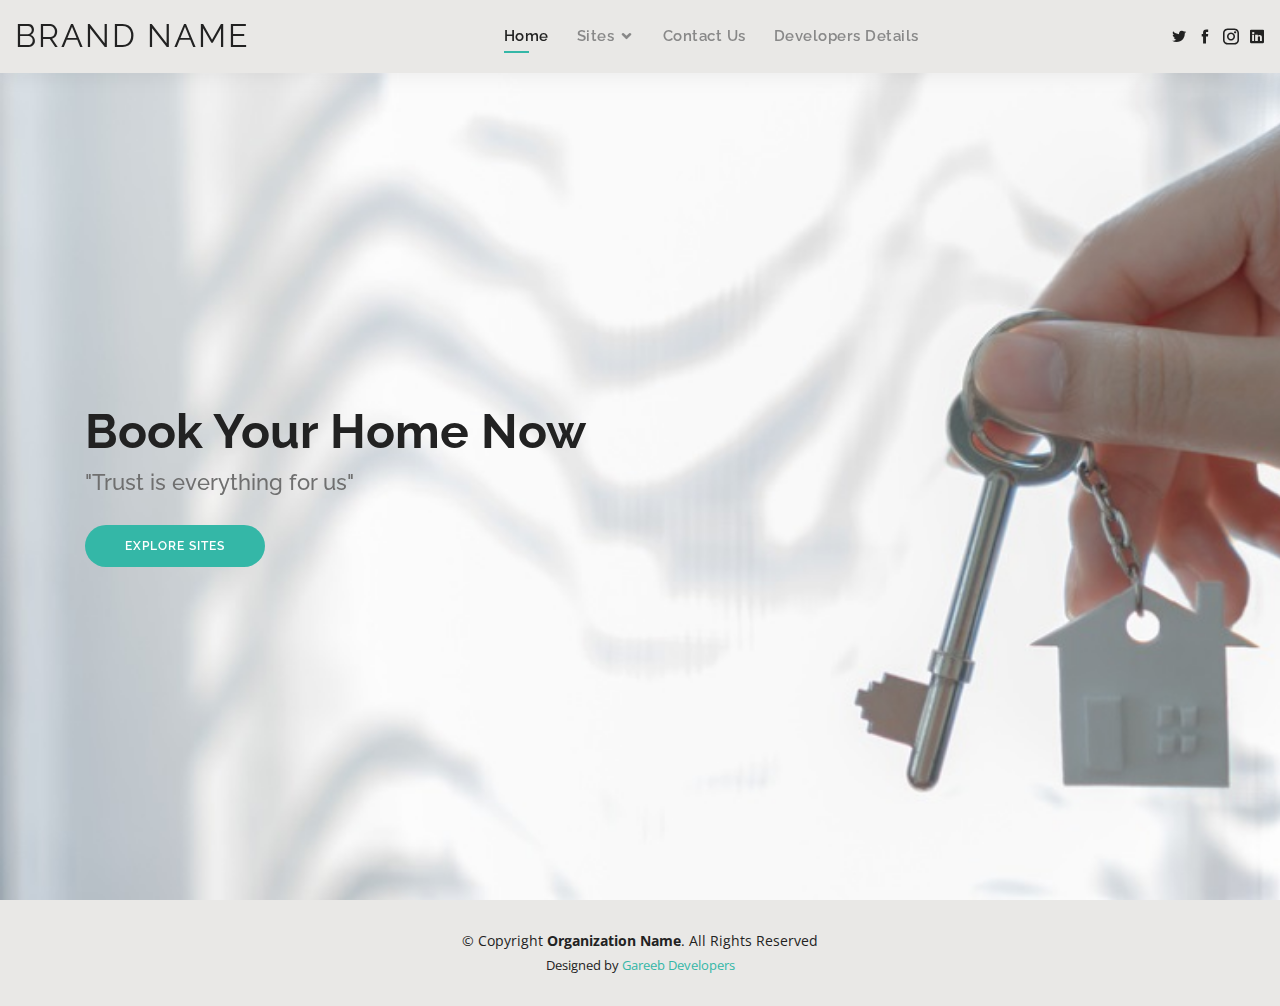
<file: index.html>
<!DOCTYPE html>
<html lang="en">

<head>
  <meta charset="utf-8">
  <meta content="width=device-width, initial-scale=1.0" name="viewport">

  <title>Brand Name</title>
  <meta content="" name="descriptison">
  <meta content="" name="keywords">

  <!-- Favicons -->
  <link href="assets/img/favicon.png" rel="icon">
  <link href="assets/img/apple-touch-icon.png" rel="apple-touch-icon">

  <!-- Google Fonts -->
  <link href="https://fonts.googleapis.com/css?family=Open+Sans:300,300i,400,400i,600,600i,700,700i|Raleway:300,300i,400,400i,500,500i,600,600i,700,700i|Poppins:300,300i,400,400i,500,500i,600,600i,700,700i" rel="stylesheet">

  <!-- Vendor CSS Files -->
  <link href="assets/vendor/bootstrap/css/bootstrap.min.css" rel="stylesheet">
  <link href="assets/vendor/icofont/icofont.min.css" rel="stylesheet">
  <link href="assets/vendor/owl.carousel/assets/owl.carousel.min.css" rel="stylesheet">
  <link href="assets/vendor/boxicons/css/boxicons.min.css" rel="stylesheet">
  <link href="assets/vendor/venobox/venobox.css" rel="stylesheet">
  <link href="assets/vendor/aos/aos.css" rel="stylesheet">

  <!-- Template Main CSS File -->
  <link href="assets/css/style.css" rel="stylesheet">

  <!-- =======================================================
  * Template Name: Kelly - v2.0.0
  * Template URL: https://bootstrapmade.com/kelly-free-bootstrap-cv-resume-html-template/
  * Author: BootstrapMade.com
  * License: https://bootstrapmade.com/license/
  ======================================================== -->
</head>

<body>

  <!-- ======= Header ======= -->
  <header id="header" class="fixed-top">
    <div class="container-fluid d-flex justify-content-between align-items-center">

      <h1 class="logo"><a href="index.html">Brand Name</a></h1>
      <!-- Uncomment below if you prefer to use an image logo -->
      <!-- <a href="index.html" class="logo"><img src="assets/img/logo.png" alt="" class="img-fluid"></a>-->

      <nav class="nav-menu d-none d-lg-block">
        <ul>
          <li class="active"><a href="index.html">Home</a></li>
          <li class="drop-down"><a href="">Sites</a>
            <ul>
              <li class="drop-down"><a href="#">Bhayandar</a>
                <ul>
                  <li><a href="#">Indralok Phase 1</a></li>
                  <li><a href="#">Indralok Phase 2</a></li>
                  <li><a href="#">Indralok Phase 3</a></li>
                  <li><a href="#">Indralok Phase 4</a></li>
                  <li><a href="#">Indralok Phase 5</a></li>
                  <li><a href="#">Indralok Phase 6</a></li>
                </ul>
              </li>
              <li><a href="#">Palghar</a></li>
              <li><a href="#">Umbergaon</a></li>
              <li><a href="#">Boisar</a></li>
              <li><a href="#">Marine Drive</a></li>
            </ul>
          </li>
          <li><a href="contact.html">Contact Us</a></li>
          <li><a href="developer_details.html">Developers Details</a></li>
          <!-- <li><a href="portfolio.html">Portfolio</a></li>
          <li><a href="contact.html">Contact</a></li> -->
        </ul>
      </nav><!-- .nav-menu -->

      <div class="header-social-links">
        <a href="#" class="twitter"><i class="icofont-twitter"></i></a>
        <a href="#" class="facebook"><i class="icofont-facebook"></i></a>
        <a href="#" class="instagram"><i class="icofont-instagram"></i></a>
        <a href="#" class="linkedin"><i class="icofont-linkedin"></i></i></a>
      </div>

    </div>

  </header><!-- End Header -->

  <!-- ======= Hero Section ======= -->
  <section id="hero" class="d-flex align-items-center">
    <div class="container d-flex flex-column align-items-left" data-aos="zoom-in" data-aos-delay="100">
      <h1>Book Your Home Now</h1>
      <h2>"Trust is everything for us"</h2>
      <span><a href="#" class="btn-about">Explore Sites</a></span>

    </div>
  </section><!-- End Hero -->

  <!-- ======= Footer ======= -->
  <footer id="footer">
    <div class="container">
      <div class="copyright">
        &copy; Copyright <strong><span>Organization Name</span></strong>. All Rights Reserved
      </div>
      <div class="credits">
        <!-- All the links in the footer should remain intact. -->
        <!-- You can delete the links only if you purchased the pro version. -->
        <!-- Licensing information: https://bootstrapmade.com/license/ -->
        <!-- Purchase the pro version with working PHP/AJAX contact form: https://bootstrapmade.com/kelly-free-bootstrap-cv-resume-html-template/ -->
        Designed by <a href="developer_details.html">Gareeb Developers</a>
      </div>
    </div>
  </footer><!-- End  Footer -->

  <div id="preloader"></div>
  <a href="#" class="back-to-top"><i class="bx bx-up-arrow-alt"></i></a>

  <!-- Vendor JS Files -->
  <script src="assets/vendor/jquery/jquery.min.js"></script>
  <script src="assets/vendor/bootstrap/js/bootstrap.bundle.min.js"></script>
  <script src="assets/vendor/jquery.easing/jquery.easing.min.js"></script>
  <script src="assets/vendor/php-email-form/validate.js"></script>
  <script src="assets/vendor/waypoints/jquery.waypoints.min.js"></script>
  <script src="assets/vendor/counterup/counterup.min.js"></script>
  <script src="assets/vendor/owl.carousel/owl.carousel.min.js"></script>
  <script src="assets/vendor/isotope-layout/isotope.pkgd.min.js"></script>
  <script src="assets/vendor/venobox/venobox.min.js"></script>
  <script src="assets/vendor/aos/aos.js"></script>

  <!-- Template Main JS File -->
  <script src="assets/js/main.js"></script>
  <!-- form handling ajax -->
  <script data-cfasync="false" type="text/javascript" src="form-submission-handler.js"></script>

</body>

</html>
</file>
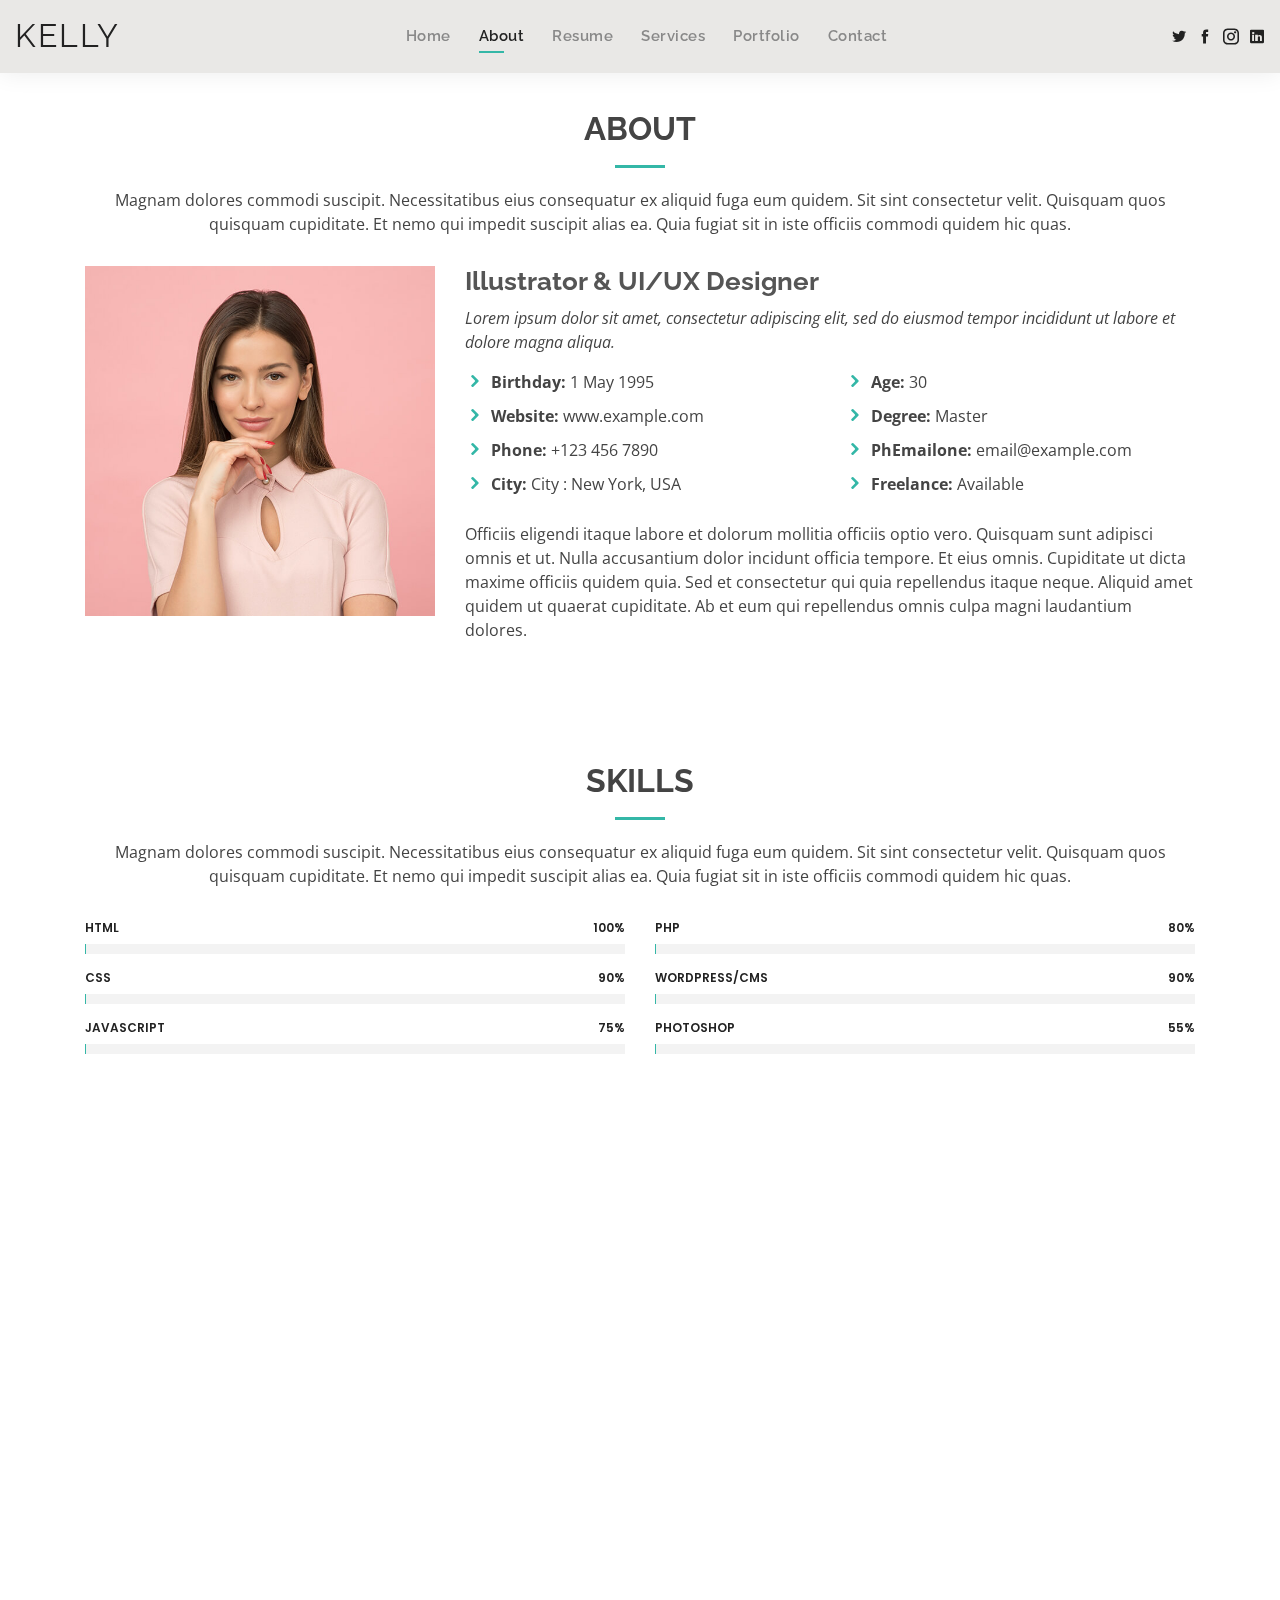
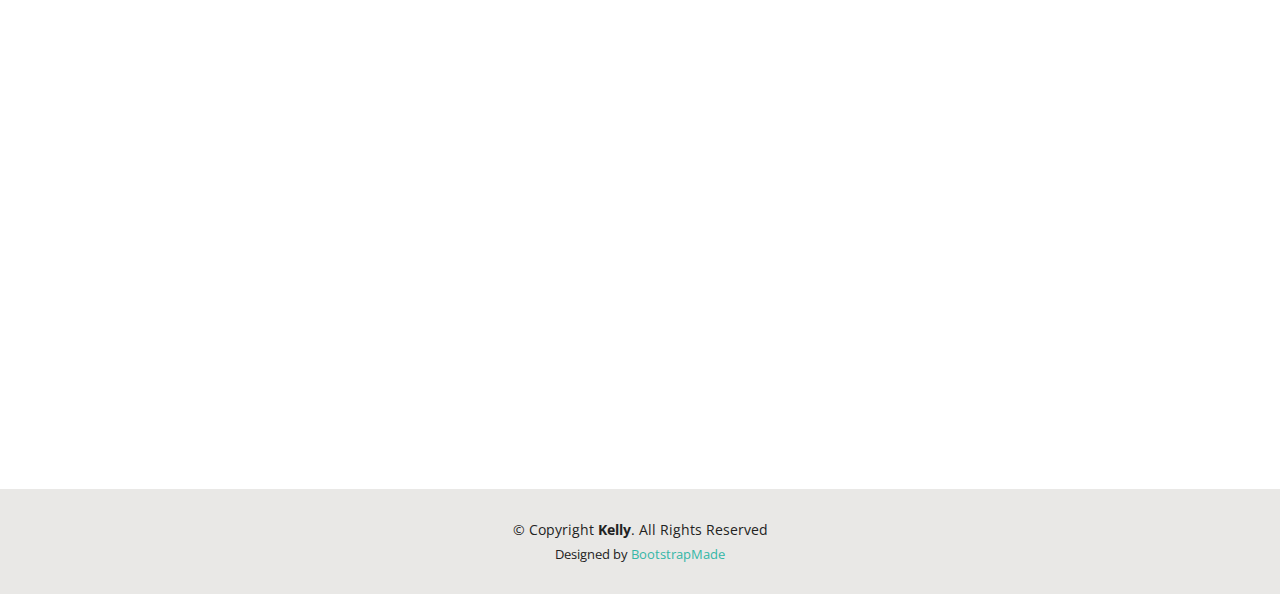
<file: about.html>
<!DOCTYPE html>
<html lang="en">

<head>
  <meta charset="utf-8">
  <meta content="width=device-width, initial-scale=1.0" name="viewport">

  <title>About - Kelly Bootstrap Template</title>
  <meta content="" name="descriptison">
  <meta content="" name="keywords">

  <!-- Favicons -->
  <link href="assets/img/favicon.png" rel="icon">
  <link href="assets/img/apple-touch-icon.png" rel="apple-touch-icon">

  <!-- Google Fonts -->
  <link href="https://fonts.googleapis.com/css?family=Open+Sans:300,300i,400,400i,600,600i,700,700i|Raleway:300,300i,400,400i,500,500i,600,600i,700,700i|Poppins:300,300i,400,400i,500,500i,600,600i,700,700i" rel="stylesheet">

  <!-- Vendor CSS Files -->
  <link href="assets/vendor/bootstrap/css/bootstrap.min.css" rel="stylesheet">
  <link href="assets/vendor/icofont/icofont.min.css" rel="stylesheet">
  <link href="assets/vendor/owl.carousel/assets/owl.carousel.min.css" rel="stylesheet">
  <link href="assets/vendor/boxicons/css/boxicons.min.css" rel="stylesheet">
  <link href="assets/vendor/venobox/venobox.css" rel="stylesheet">
  <link href="assets/vendor/aos/aos.css" rel="stylesheet">

  <!-- Template Main CSS File -->
  <link href="assets/css/style.css" rel="stylesheet">

  <!-- =======================================================
  * Template Name: Kelly - v2.0.0
  * Template URL: https://bootstrapmade.com/kelly-free-bootstrap-cv-resume-html-template/
  * Author: BootstrapMade.com
  * License: https://bootstrapmade.com/license/
  ======================================================== -->
</head>

<body>

  <!-- ======= Header ======= -->
  <header id="header" class="fixed-top">
    <div class="container-fluid d-flex justify-content-between align-items-center">

      <h1 class="logo"><a href="index.html">Kelly</a></h1>
      <!-- Uncomment below if you prefer to use an image logo -->
      <!-- <a href="index.html" class="logo"><img src="assets/img/logo.png" alt="" class="img-fluid"></a>-->

      <nav class="nav-menu d-none d-lg-block">
        <ul>
          <li><a href="index.html">Home</a></li>
          <li class="active"><a href="about.html">About</a></li>
          <li><a href="resume.html">Resume</a></li>
          <li><a href="services.html">Services</a></li>
          <li><a href="portfolio.html">Portfolio</a></li>
          <li><a href="contact.html">Contact</a></li>
        </ul>
      </nav><!-- .nav-menu -->

      <div class="header-social-links">
        <a href="#" class="twitter"><i class="icofont-twitter"></i></a>
        <a href="#" class="facebook"><i class="icofont-facebook"></i></a>
        <a href="#" class="instagram"><i class="icofont-instagram"></i></a>
        <a href="#" class="linkedin"><i class="icofont-linkedin"></i></i></a>
      </div>

    </div>

  </header><!-- End Header -->

  <main id="main">

    <!-- ======= About Section ======= -->
    <section id="about" class="about">
      <div class="container" data-aos="fade-up">

        <div class="section-title">
          <h2>About</h2>
          <p>Magnam dolores commodi suscipit. Necessitatibus eius consequatur ex aliquid fuga eum quidem. Sit sint consectetur velit. Quisquam quos quisquam cupiditate. Et nemo qui impedit suscipit alias ea. Quia fugiat sit in iste officiis commodi quidem hic quas.</p>
        </div>

        <div class="row">
          <div class="col-lg-4">
            <img src="assets/img/about.jpg" class="img-fluid" alt="">
          </div>
          <div class="col-lg-8 pt-4 pt-lg-0 content">
            <h3>Illustrator &amp; UI/UX Designer</h3>
            <p class="font-italic">
              Lorem ipsum dolor sit amet, consectetur adipiscing elit, sed do eiusmod tempor incididunt ut labore et dolore
              magna aliqua.
            </p>
            <div class="row">
              <div class="col-lg-6">
                <ul>
                  <li><i class="icofont-rounded-right"></i> <strong>Birthday:</strong> 1 May 1995</li>
                  <li><i class="icofont-rounded-right"></i> <strong>Website:</strong> www.example.com</li>
                  <li><i class="icofont-rounded-right"></i> <strong>Phone:</strong> +123 456 7890</li>
                  <li><i class="icofont-rounded-right"></i> <strong>City:</strong> City : New York, USA</li>
                </ul>
              </div>
              <div class="col-lg-6">
                <ul>
                  <li><i class="icofont-rounded-right"></i> <strong>Age:</strong> 30</li>
                  <li><i class="icofont-rounded-right"></i> <strong>Degree:</strong> Master</li>
                  <li><i class="icofont-rounded-right"></i> <strong>PhEmailone:</strong> email@example.com</li>
                  <li><i class="icofont-rounded-right"></i> <strong>Freelance:</strong> Available</li>
                </ul>
              </div>
            </div>
            <p>
              Officiis eligendi itaque labore et dolorum mollitia officiis optio vero. Quisquam sunt adipisci omnis et ut. Nulla accusantium dolor incidunt officia tempore. Et eius omnis.
              Cupiditate ut dicta maxime officiis quidem quia. Sed et consectetur qui quia repellendus itaque neque. Aliquid amet quidem ut quaerat cupiditate. Ab et eum qui repellendus omnis culpa magni laudantium dolores.
            </p>
          </div>
        </div>

      </div>
    </section><!-- End About Section -->

    <!-- ======= Skills Section ======= -->
    <section id="skills" class="skills">
      <div class="container" data-aos="fade-up">

        <div class="section-title">
          <h2>Skills</h2>
          <p>Magnam dolores commodi suscipit. Necessitatibus eius consequatur ex aliquid fuga eum quidem. Sit sint consectetur velit. Quisquam quos quisquam cupiditate. Et nemo qui impedit suscipit alias ea. Quia fugiat sit in iste officiis commodi quidem hic quas.</p>
        </div>

        <div class="row skills-content">

          <div class="col-lg-6">

            <div class="progress">
              <span class="skill">HTML <i class="val">100%</i></span>
              <div class="progress-bar-wrap">
                <div class="progress-bar" role="progressbar" aria-valuenow="100" aria-valuemin="0" aria-valuemax="100"></div>
              </div>
            </div>

            <div class="progress">
              <span class="skill">CSS <i class="val">90%</i></span>
              <div class="progress-bar-wrap">
                <div class="progress-bar" role="progressbar" aria-valuenow="90" aria-valuemin="0" aria-valuemax="100"></div>
              </div>
            </div>

            <div class="progress">
              <span class="skill">JavaScript <i class="val">75%</i></span>
              <div class="progress-bar-wrap">
                <div class="progress-bar" role="progressbar" aria-valuenow="75" aria-valuemin="0" aria-valuemax="100"></div>
              </div>
            </div>

          </div>

          <div class="col-lg-6">

            <div class="progress">
              <span class="skill">PHP <i class="val">80%</i></span>
              <div class="progress-bar-wrap">
                <div class="progress-bar" role="progressbar" aria-valuenow="80" aria-valuemin="0" aria-valuemax="100"></div>
              </div>
            </div>

            <div class="progress">
              <span class="skill">WordPress/CMS <i class="val">90%</i></span>
              <div class="progress-bar-wrap">
                <div class="progress-bar" role="progressbar" aria-valuenow="90" aria-valuemin="0" aria-valuemax="100"></div>
              </div>
            </div>

            <div class="progress">
              <span class="skill">Photoshop <i class="val">55%</i></span>
              <div class="progress-bar-wrap">
                <div class="progress-bar" role="progressbar" aria-valuenow="55" aria-valuemin="0" aria-valuemax="100"></div>
              </div>
            </div>

          </div>

        </div>

      </div>
    </section><!-- End Skills Section -->

    <!-- ======= Facts Section ======= -->
    <section id="facts" class="facts">
      <div class="container" data-aos="fade-up">

        <div class="section-title">
          <h2>Facts</h2>
          <p>Magnam dolores commodi suscipit. Necessitatibus eius consequatur ex aliquid fuga eum quidem. Sit sint consectetur velit. Quisquam quos quisquam cupiditate. Et nemo qui impedit suscipit alias ea. Quia fugiat sit in iste officiis commodi quidem hic quas.</p>
        </div>

        <div class="row counters">

          <div class="col-lg-3 col-6 text-center">
            <span data-toggle="counter-up">232</span>
            <p>Clients</p>
          </div>

          <div class="col-lg-3 col-6 text-center">
            <span data-toggle="counter-up">521</span>
            <p>Projects</p>
          </div>

          <div class="col-lg-3 col-6 text-center">
            <span data-toggle="counter-up">1,463</span>
            <p>Hours Of Support</p>
          </div>

          <div class="col-lg-3 col-6 text-center">
            <span data-toggle="counter-up">15</span>
            <p>Hard Workers</p>
          </div>

        </div>

      </div>
    </section><!-- End Facts Section -->

    <!-- ======= Testimonials Section ======= -->
    <section id="testimonials" class="testimonials">
      <div class="container" data-aos="fade-up">

        <div class="section-title">
          <h2>Testimonials</h2>
          <p>Magnam dolores commodi suscipit. Necessitatibus eius consequatur ex aliquid fuga eum quidem. Sit sint consectetur velit. Quisquam quos quisquam cupiditate. Et nemo qui impedit suscipit alias ea. Quia fugiat sit in iste officiis commodi quidem hic quas.</p>
        </div>

        <div class="owl-carousel testimonials-carousel">

          <div class="testimonial-item">
            <img src="assets/img/testimonials/testimonials-1.jpg" class="testimonial-img" alt="">
            <h3>Saul Goodman</h3>
            <h4>Ceo &amp; Founder</h4>
            <p>
              <i class="bx bxs-quote-alt-left quote-icon-left"></i>
              Proin iaculis purus consequat sem cure digni ssim donec porttitora entum suscipit rhoncus. Accusantium quam, ultricies eget id, aliquam eget nibh et. Maecen aliquam, risus at semper.
              <i class="bx bxs-quote-alt-right quote-icon-right"></i>
            </p>
          </div>

          <div class="testimonial-item">
            <img src="assets/img/testimonials/testimonials-2.jpg" class="testimonial-img" alt="">
            <h3>Sara Wilsson</h3>
            <h4>Designer</h4>
            <p>
              <i class="bx bxs-quote-alt-left quote-icon-left"></i>
              Export tempor illum tamen malis malis eram quae irure esse labore quem cillum quid cillum eram malis quorum velit fore eram velit sunt aliqua noster fugiat irure amet legam anim culpa.
              <i class="bx bxs-quote-alt-right quote-icon-right"></i>
            </p>
          </div>

          <div class="testimonial-item">
            <img src="assets/img/testimonials/testimonials-3.jpg" class="testimonial-img" alt="">
            <h3>Jena Karlis</h3>
            <h4>Store Owner</h4>
            <p>
              <i class="bx bxs-quote-alt-left quote-icon-left"></i>
              Enim nisi quem export duis labore cillum quae magna enim sint quorum nulla quem veniam duis minim tempor labore quem eram duis noster aute amet eram fore quis sint minim.
              <i class="bx bxs-quote-alt-right quote-icon-right"></i>
            </p>
          </div>

          <div class="testimonial-item">
            <img src="assets/img/testimonials/testimonials-4.jpg" class="testimonial-img" alt="">
            <h3>Matt Brandon</h3>
            <h4>Freelancer</h4>
            <p>
              <i class="bx bxs-quote-alt-left quote-icon-left"></i>
              Fugiat enim eram quae cillum dolore dolor amet nulla culpa multos export minim fugiat minim velit minim dolor enim duis veniam ipsum anim magna sunt elit fore quem dolore labore illum veniam.
              <i class="bx bxs-quote-alt-right quote-icon-right"></i>
            </p>
          </div>

          <div class="testimonial-item">
            <img src="assets/img/testimonials/testimonials-5.jpg" class="testimonial-img" alt="">
            <h3>John Larson</h3>
            <h4>Entrepreneur</h4>
            <p>
              <i class="bx bxs-quote-alt-left quote-icon-left"></i>
              Quis quorum aliqua sint quem legam fore sunt eram irure aliqua veniam tempor noster veniam enim culpa labore duis sunt culpa nulla illum cillum fugiat legam esse veniam culpa fore nisi cillum quid.
              <i class="bx bxs-quote-alt-right quote-icon-right"></i>
            </p>
          </div>

        </div>

      </div>
    </section><!-- End Testimonials Section -->

  </main><!-- End #main -->

  <!-- ======= Footer ======= -->
  <footer id="footer">
    <div class="container">
      <div class="copyright">
        &copy; Copyright <strong><span>Kelly</span></strong>. All Rights Reserved
      </div>
      <div class="credits">
        <!-- All the links in the footer should remain intact. -->
        <!-- You can delete the links only if you purchased the pro version. -->
        <!-- Licensing information: https://bootstrapmade.com/license/ -->
        <!-- Purchase the pro version with working PHP/AJAX contact form: https://bootstrapmade.com/kelly-free-bootstrap-cv-resume-html-template/ -->
        Designed by <a href="https://bootstrapmade.com/">BootstrapMade</a>
      </div>
    </div>
  </footer><!-- End  Footer -->

  <div id="preloader"></div>
  <a href="#" class="back-to-top"><i class="bx bx-up-arrow-alt"></i></a>

  <!-- Vendor JS Files -->
  <script src="assets/vendor/jquery/jquery.min.js"></script>
  <script src="assets/vendor/bootstrap/js/bootstrap.bundle.min.js"></script>
  <script src="assets/vendor/jquery.easing/jquery.easing.min.js"></script>
  <script src="assets/vendor/php-email-form/validate.js"></script>
  <script src="assets/vendor/waypoints/jquery.waypoints.min.js"></script>
  <script src="assets/vendor/counterup/counterup.min.js"></script>
  <script src="assets/vendor/owl.carousel/owl.carousel.min.js"></script>
  <script src="assets/vendor/isotope-layout/isotope.pkgd.min.js"></script>
  <script src="assets/vendor/venobox/venobox.min.js"></script>
  <script src="assets/vendor/aos/aos.js"></script>

  <!-- Template Main JS File -->
  <script src="assets/js/main.js"></script>

</body>

</html>
</file>
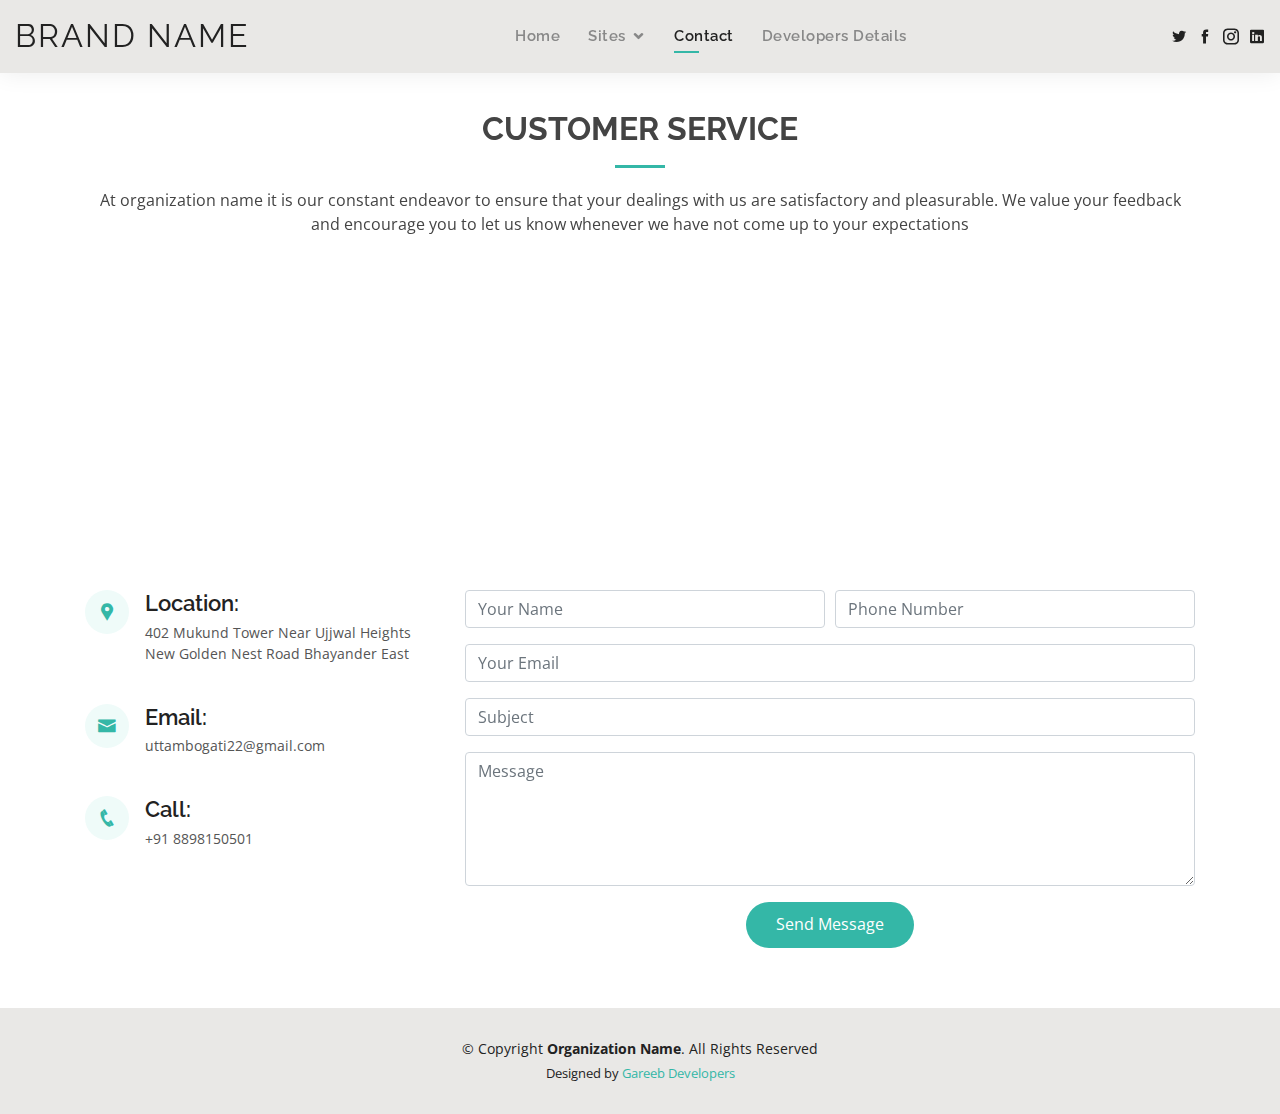
<file: contact.html>
<!DOCTYPE html>
<html lang="en">

<head>
  <meta charset="utf-8">
  <meta content="width=device-width, initial-scale=1.0" name="viewport">

  <title>Contact - Brand Name</title>
  <meta content="" name="descriptison">
  <meta content="" name="keywords">

  <!-- Favicons -->
  <link href="assets/img/favicon.png" rel="icon">
  <link href="assets/img/apple-touch-icon.png" rel="apple-touch-icon">

  <!-- Google Fonts -->
  <link href="https://fonts.googleapis.com/css?family=Open+Sans:300,300i,400,400i,600,600i,700,700i|Raleway:300,300i,400,400i,500,500i,600,600i,700,700i|Poppins:300,300i,400,400i,500,500i,600,600i,700,700i" rel="stylesheet">

  <!-- Vendor CSS Files -->
  <link href="assets/vendor/bootstrap/css/bootstrap.min.css" rel="stylesheet">
  <link href="assets/vendor/icofont/icofont.min.css" rel="stylesheet">
  <link href="assets/vendor/owl.carousel/assets/owl.carousel.min.css" rel="stylesheet">
  <link href="assets/vendor/boxicons/css/boxicons.min.css" rel="stylesheet">
  <link href="assets/vendor/venobox/venobox.css" rel="stylesheet">
  <link href="assets/vendor/aos/aos.css" rel="stylesheet">

  <!-- Template Main CSS File -->
  <link href="assets/css/style.css" rel="stylesheet">

  <!-- =======================================================
  * Template Name: Kelly - v2.0.0
  * Template URL: https://bootstrapmade.com/kelly-free-bootstrap-cv-resume-html-template/
  * Author: BootstrapMade.com
  * License: https://bootstrapmade.com/license/
  ======================================================== -->
</head>

<body>

  <!-- ======= Header ======= -->
  <header id="header" class="fixed-top">
    <div class="container-fluid d-flex justify-content-between align-items-center">

      <h1 class="logo"><a href="index.html">Brand Name</a></h1>
      <!-- Uncomment below if you prefer to use an image logo -->
      <!-- <a href="index.html" class="logo"><img src="assets/img/logo.png" alt="" class="img-fluid"></a>-->

      <nav class="nav-menu d-none d-lg-block">
        <ul>
          <li><a href="index.html">Home</a></li>
          <li class="drop-down"><a href="">Sites</a>
            <ul>
              <li class="drop-down"><a href="#">Bhayandar</a>
                <ul>
                  <li><a href="#">Indralok Phase 1</a></li>
                  <li><a href="#">Indralok Phase 2</a></li>
                  <li><a href="#">Indralok Phase 3</a></li>
                  <li><a href="#">Indralok Phase 4</a></li>
                  <li><a href="#">Indralok Phase 5</a></li>
                  <li><a href="#">Indralok Phase 6</a></li>
                </ul>
              </li>
              <li><a href="#">Palghar</a></li>
              <li><a href="#">Umbergaon</a></li>
              <li><a href="#">Boisar</a></li>
              <li><a href="#">Marine Drive</a></li>
            </ul>
          </li>
          <li class="active"><a href="contact.html">Contact</a></li>
          <li><a href="developer_details.html">Developers Details</a></li>
          <!-- <li><a href="portfolio.html">Portfolio</a></li>
          <li><a href="contact.html">Contact</a></li> -->
        </ul>
      </nav><!-- .nav-menu -->

      <div class="header-social-links">
        <a href="#" class="twitter"><i class="icofont-twitter"></i></a>
        <a href="#" class="facebook"><i class="icofont-facebook"></i></a>
        <a href="#" class="instagram"><i class="icofont-instagram"></i></a>
        <a href="#" class="linkedin"><i class="icofont-linkedin"></i></i></a>
      </div>

    </div>

  </header><!-- End Header -->

  <main id="main">

    <!-- ======= Contact Section ======= -->
    <section id="contact" class="contact">
      <div class="container" data-aos="fade-up">

        <div class="section-title">
          <h2>Customer service</h2>
          <p>At organization name it is our constant endeavor to ensure that your dealings with us are satisfactory and pleasurable. We value your feedback and encourage you to let us know whenever we have not come up to your expectations</p>
        </div>

        <div>
          <iframe style="border:0; width: 100%; height: 270px;"
            src="https://www.google.com/maps/embed?pb=!1m18!1m12!1m3!1d235.34839797736743!2d72.86300130387032!3d19.30086721097468!2m3!1f0!2f0!3f0!3m2!1i1024!2i768!4f13.1!3m3!1m2!1s0x0%3A0xa77311dc6c570d69!2sMukund%20Tower%20CHS%20Ltd!5e0!3m2!1sen!2sin!4v1606736139104!5m2!1sen!2sin"
            frameborder="0" allowfullscreen></iframe>
        </div>

        <div class="row mt-5">

          <div class="col-lg-4">
            <div class="info">
              <div class="address">
                <i class="icofont-google-map"></i>
                <h4>Location:</h4>
                <p>402 Mukund Tower Near Ujjwal Heights New Golden Nest Road Bhayander East</p>
              </div>

              <div class="email">
                <i class="icofont-envelope"></i>
                <h4>Email:</h4>
                <p>uttambogati22@gmail.com</p>
              </div>

              <div class="phone">
                <i class="icofont-phone"></i>
                <h4>Call:</h4>
                <p>+91 8898150501</p>
              </div>

            </div>

          </div>

          <div class="col-lg-8 mt-5 mt-lg-0">

            <form action="https://script.google.com/macros/s/AKfycbzPbWw7D8PfHQsqKePLgLYEigs_7p8aeqAH5_f6QcjusMHTXUaQ/exec" method="POST" role="form" class="gform">
              <div class="form-row">
                <div class="col-md-6 form-group">
                  <input type="text" name="name" class="form-control" id="name" placeholder="Your Name" data-rule="minlen:4" data-msg="Please enter at least 4 chars" />
                  <div class="validate"></div>
                </div>
                <div class="col-md-6 form-group">
                  <input type="tel" class="form-control" name="mobile_no" id="phone-number" placeholder="Phone Number" maxlength="10" required />
                  <div class="validate"></div>
                </div>
              </div>
              <div class="form-group">
                <input type="email" class="form-control" name="email" id="email" placeholder="Your Email" data-rule="email" data-msg="Please enter a valid email" required />
                <div class="validate"></div>
              </div>

              <div class="form-group">
                <input type="text" class="form-control" name="subject" id="subject" placeholder="Subject" data-rule="minlen:4" data-msg="Please enter at least 8 chars of subject" />
                <div class="validate"></div>
              </div>
              <div class="form-group">
                <textarea class="form-control" name="message" rows="5" data-rule="required" data-msg="Please write something for us" placeholder="Message"></textarea>
                <div class="validate"></div>
              </div>

              <!-- This is for loading animation -->

                  <div  style="display:none;" class="loader" id="loader"></div>



              <!-- <div class="mb-3">
                <div class="loading">Loading</div>
                <div class="error-message"></div>
                <div class="sent-message">Your message has been sent. Thank you!</div>
              </div> -->
              <!-- <div style="display:none; text-align: center;" id="thankyou_message" class="thankyou_message form-group alert alert-success">

                <h5>Thanks for contacting us! We will get back to you soon!
                </h5>
              </div>
              <div style="display:none" id="error_message" class="error_message form-group alert alert-danger">

                <h5><em>Opps!</em> something went wrong, please try again.</h5>
              </div> -->

              <div class="text-center php-email-form"><button type="submit">Send Message</button></div>
            </form>

          </div>

        </div>

      </div>
    </section><!-- End Contact Section -->

  </main><!-- End #main -->

  <!-- ======= Footer ======= -->
  <footer id="footer">
    <div class="container">
      <div class="copyright">
        &copy; Copyright <strong><span>Organization Name</span></strong>. All Rights Reserved
      </div>
      <div class="credits">
        <!-- All the links in the footer should remain intact. -->
        <!-- You can delete the links only if you purchased the pro version. -->
        <!-- Licensing information: https://bootstrapmade.com/license/ -->
        <!-- Purchase the pro version with working PHP/AJAX contact form: https://bootstrapmade.com/kelly-free-bootstrap-cv-resume-html-template/ -->
        Designed by <a href="developer_details.html">Gareeb Developers</a>
      </div>
    </div>
  </footer><!-- End  Footer -->

  <div id="preloader"></div>
  <a href="#" class="back-to-top"><i class="bx bx-up-arrow-alt"></i></a>

  <!-- <script>
  function loader() {
      var load = document.getElementById("loader");
      load.style.display = "block";
  }
  </script> -->

  <!-- Vendor JS Files -->
  <script src="assets/vendor/jquery/jquery.min.js"></script>
  <script src="assets/vendor/bootstrap/js/bootstrap.bundle.min.js"></script>
  <script src="assets/vendor/jquery.easing/jquery.easing.min.js"></script>
  <script src="assets/vendor/php-email-form/validate.js"></script>
  <script src="assets/vendor/waypoints/jquery.waypoints.min.js"></script>
  <script src="assets/vendor/counterup/counterup.min.js"></script>
  <script src="assets/vendor/owl.carousel/owl.carousel.min.js"></script>
  <script src="assets/vendor/isotope-layout/isotope.pkgd.min.js"></script>
  <script src="assets/vendor/venobox/venobox.min.js"></script>
  <script src="assets/vendor/aos/aos.js"></script>

  <!-- Template Main JS File -->
  <script src="assets/js/main.js"></script>

  <!-- form handling ajax -->
  <script data-cfasync="false" type="text/javascript" src="form-submission-handler.js"></script>

</body>

</html>
</file>
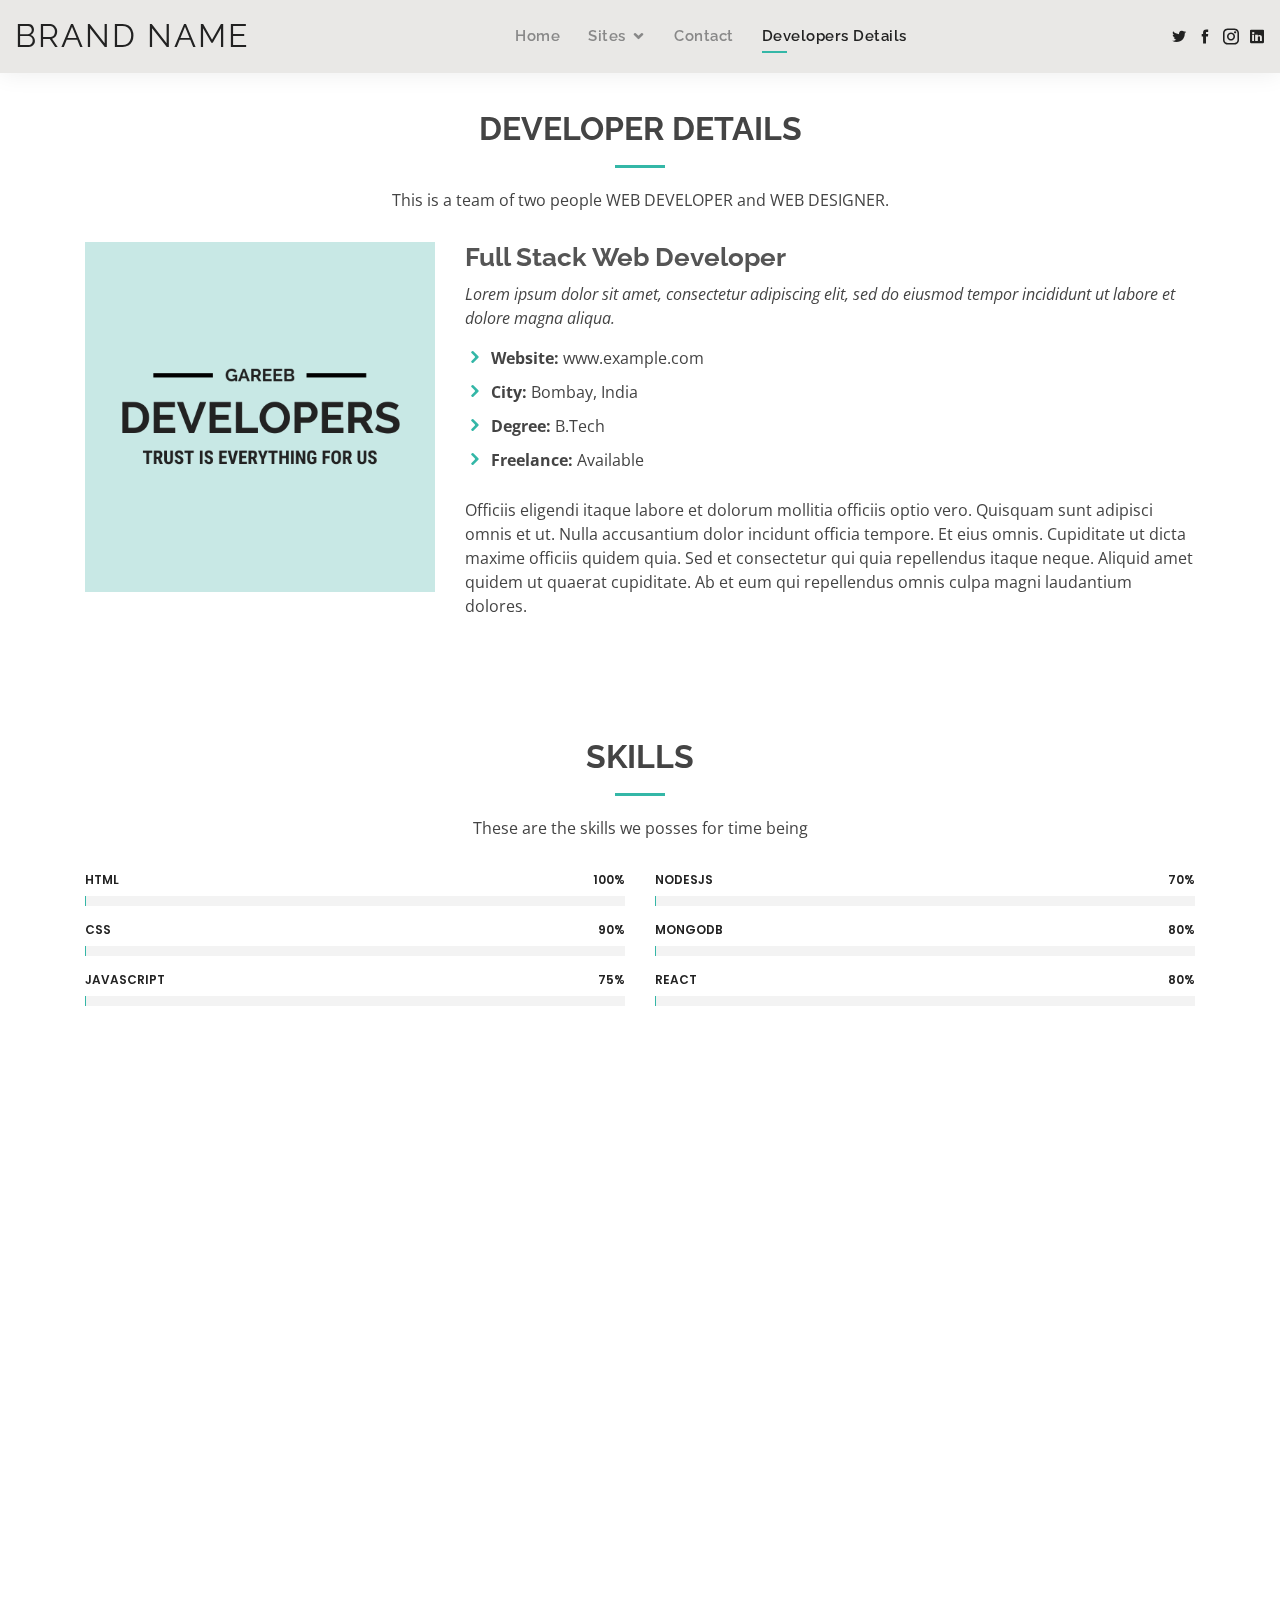
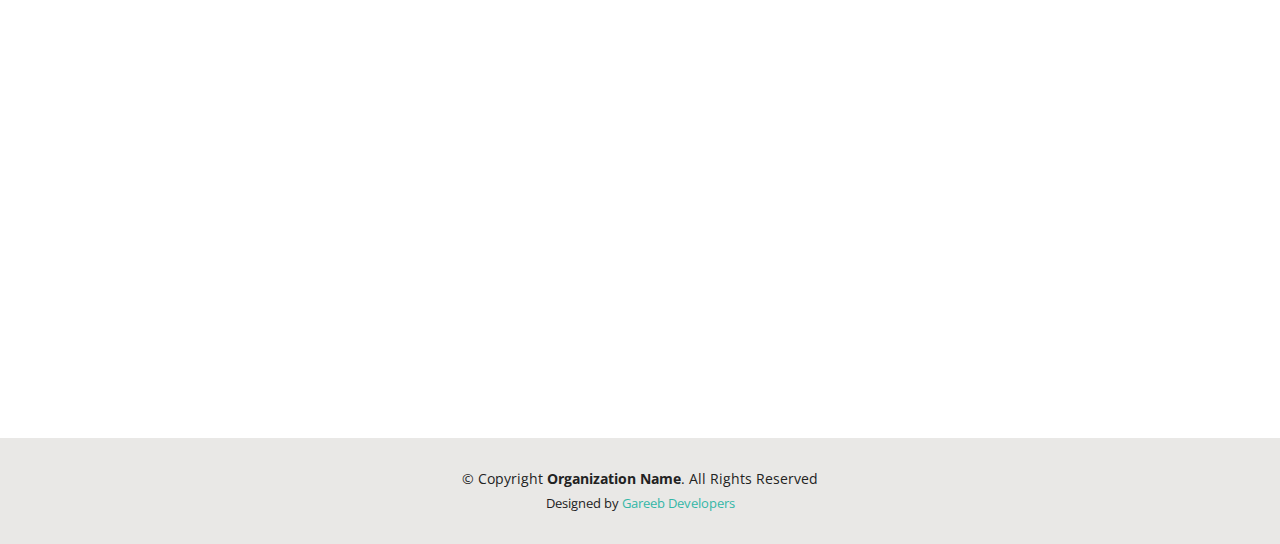
<file: developer_details.html>
<!DOCTYPE html>
<html lang="en">

<head>
  <meta charset="utf-8">
  <meta content="width=device-width, initial-scale=1.0" name="viewport">

  <title>Services - Brand Name</title>
  <meta content="" name="descriptison">
  <meta content="" name="keywords">

  <!-- Favicons -->
  <link href="assets/img/favicon.png" rel="icon">
  <link href="assets/img/apple-touch-icon.png" rel="apple-touch-icon">

  <!-- Google Fonts -->
  <link href="https://fonts.googleapis.com/css?family=Open+Sans:300,300i,400,400i,600,600i,700,700i|Raleway:300,300i,400,400i,500,500i,600,600i,700,700i|Poppins:300,300i,400,400i,500,500i,600,600i,700,700i" rel="stylesheet">

  <!-- Vendor CSS Files -->
  <link href="assets/vendor/bootstrap/css/bootstrap.min.css" rel="stylesheet">
  <link href="assets/vendor/icofont/icofont.min.css" rel="stylesheet">
  <link href="assets/vendor/owl.carousel/assets/owl.carousel.min.css" rel="stylesheet">
  <link href="assets/vendor/boxicons/css/boxicons.min.css" rel="stylesheet">
  <link href="assets/vendor/venobox/venobox.css" rel="stylesheet">
  <link href="assets/vendor/aos/aos.css" rel="stylesheet">

  <!-- Template Main CSS File -->
  <link href="assets/css/style.css" rel="stylesheet">

  <!-- =======================================================
  * Template Name: Kelly - v2.0.0
  * Template URL: https://bootstrapmade.com/kelly-free-bootstrap-cv-resume-html-template/
  * Author: BootstrapMade.com
  * License: https://bootstrapmade.com/license/
  ======================================================== -->
</head>

<body>

  <!-- ======= Header ======= -->
  <header id="header" class="fixed-top">
    <div class="container-fluid d-flex justify-content-between align-items-center">

      <h1 class="logo"><a href="index.html">Brand Name</a></h1>
      <!-- Uncomment below if you prefer to use an image logo -->
      <!-- <a href="index.html" class="logo"><img src="assets/img/logo.png" alt="" class="img-fluid"></a>-->

      <nav class="nav-menu d-none d-lg-block">
        <ul>
          <li><a href="index.html">Home</a></li>
          <li class="drop-down"><a href="">Sites</a>
            <ul>
              <li class="drop-down"><a href="#">Bhayandar</a>
                <ul>
                  <li><a href="#">Indralok Phase 1</a></li>
                  <li><a href="#">Indralok Phase 2</a></li>
                  <li><a href="#">Indralok Phase 3</a></li>
                  <li><a href="#">Indralok Phase 4</a></li>
                  <li><a href="#">Indralok Phase 5</a></li>
                  <li><a href="#">Indralok Phase 6</a></li>
                </ul>
              </li>
              <li><a href="#">Palghar</a></li>
              <li><a href="#">Umbergaon</a></li>
              <li><a href="#">Boisar</a></li>
              <li><a href="#">Marine Drive</a></li>
            </ul>
          </li>
          <li><a href="contact.html">Contact</a></li>
          <li class="active"><a href="developer_details.html">Developers Details</a></li>
          <!-- <li><a href="portfolio.html">Portfolio</a></li>
          <li><a href="contact.html">Contact</a></li> -->
        </ul>
      </nav><!-- .nav-menu -->

      <div class="header-social-links">
        <a href="#" class="twitter"><i class="icofont-twitter"></i></a>
        <a href="#" class="facebook"><i class="icofont-facebook"></i></a>
        <a href="#" class="instagram"><i class="icofont-instagram"></i></a>
        <a href="#" class="linkedin"><i class="icofont-linkedin"></i></i></a>
      </div>

    </div>

  </header><!-- End Header -->

  <main id="main">

    <!-- ======= About Section ======= -->
    <section id="about" class="about">
      <div class="container" data-aos="fade-up">

        <div class="section-title">
          <h2>Developer Details</h2>
          <p>This is a team of two people WEB DEVELOPER and WEB DESIGNER.</p>
        </div>

        <div class="row">
          <div class="col-lg-4">
            <img src="assets/img/Brand_logo.png" class="img-fluid" alt="">
          </div>
          <div class="col-lg-8 pt-4 pt-lg-0 content">
            <h3>Full Stack Web Developer</h3>
            <p class="font-italic">
              Lorem ipsum dolor sit amet, consectetur adipiscing elit, sed do eiusmod tempor incididunt ut labore et dolore
              magna aliqua.
            </p>
            <div class="row">
              <div class="col-lg-6">
                <ul>
                  <!-- <li><i class="icofont-rounded-right"></i> <strong>Birthday:</strong> 1 May 1995</li> -->
                  <li><i class="icofont-rounded-right"></i> <strong>Website:</strong> www.example.com</li>
                  <!-- <li><i class="icofont-rounded-right"></i> <strong>Phone:</strong> +123 456 7890</li> -->
                  <li><i class="icofont-rounded-right"></i> <strong>City:</strong> Bombay, India</li>
                  <!-- <li><i class="icofont-rounded-right"></i> <strong>Age:</strong> 30</li> -->
                  <li><i class="icofont-rounded-right"></i> <strong>Degree:</strong> B.Tech</li>
                  <!-- <li><i class="icofont-rounded-right"></i> <strong>PhEmailone:</strong> email@example.com</li> -->
                  <li><i class="icofont-rounded-right"></i> <strong>Freelance:</strong> Available</li>
                </ul>
              </div>
              <!-- <div class="col-lg-6">
                <ul>
                  <li><i class="icofont-rounded-right"></i> <strong>Age:</strong> 30</li>
                  <li><i class="icofont-rounded-right"></i> <strong>Degree:</strong> Master</li>
                  <li><i class="icofont-rounded-right"></i> <strong>PhEmailone:</strong> email@example.com</li>
                  <li><i class="icofont-rounded-right"></i> <strong>Freelance:</strong> Available</li>
                </ul>
              </div> -->
            </div>
            <p>
              Officiis eligendi itaque labore et dolorum mollitia officiis optio vero. Quisquam sunt adipisci omnis et ut. Nulla accusantium dolor incidunt officia tempore. Et eius omnis.
              Cupiditate ut dicta maxime officiis quidem quia. Sed et consectetur qui quia repellendus itaque neque. Aliquid amet quidem ut quaerat cupiditate. Ab et eum qui repellendus omnis culpa magni laudantium dolores.
            </p>
          </div>
        </div>

      </div>
    </section><!-- End About Section -->

    <!-- ======= Skills Section ======= -->
    <section id="skills" class="skills">
      <div class="container" data-aos="fade-up">

        <div class="section-title">
          <h2>Skills</h2>
          <p>These are the skills we posses for time being</p>
        </div>

        <div class="row skills-content">

          <div class="col-lg-6">

            <div class="progress">
              <span class="skill">HTML <i class="val">100%</i></span>
              <div class="progress-bar-wrap">
                <div class="progress-bar" role="progressbar" aria-valuenow="100" aria-valuemin="0" aria-valuemax="100"></div>
              </div>
            </div>

            <div class="progress">
              <span class="skill">CSS <i class="val">90%</i></span>
              <div class="progress-bar-wrap">
                <div class="progress-bar" role="progressbar" aria-valuenow="90" aria-valuemin="0" aria-valuemax="100"></div>
              </div>
            </div>

            <div class="progress">
              <span class="skill">JavaScript <i class="val">75%</i></span>
              <div class="progress-bar-wrap">
                <div class="progress-bar" role="progressbar" aria-valuenow="75" aria-valuemin="0" aria-valuemax="100"></div>
              </div>
            </div>

          </div>

          <div class="col-lg-6">

            <div class="progress">
              <span class="skill">NodesJs<i class="val">70%</i></span>
              <div class="progress-bar-wrap">
                <div class="progress-bar" role="progressbar" aria-valuenow="70" aria-valuemin="0" aria-valuemax="100"></div>
              </div>
            </div>

            <div class="progress">
              <span class="skill">MongoDB<i class="val">80%</i></span>
              <div class="progress-bar-wrap">
                <div class="progress-bar" role="progressbar" aria-valuenow="80" aria-valuemin="0" aria-valuemax="100"></div>
              </div>
            </div>

            <div class="progress">
              <span class="skill">React <i class="val">80%</i></span>
              <div class="progress-bar-wrap">
                <div class="progress-bar" role="progressbar" aria-valuenow="80" aria-valuemin="0" aria-valuemax="100"></div>
              </div>
            </div>

          </div>

        </div>

      </div>
    </section><!-- End Skills Section -->

    <!-- ======= Facts Section ======= -->
    <!-- <section id="facts" class="facts">
      <div class="container" data-aos="fade-up">

        <div class="section-title">
          <h2>Contact</h2> -->
          <!-- <p>Magnam dolores commodi suscipit. Necessitatibus eius consequatur ex aliquid fuga eum quidem. Sit sint consectetur velit. Quisquam quos quisquam cupiditate. Et nemo qui impedit suscipit alias ea. Quia fugiat sit in iste officiis commodi
            quidem hic quas.</p> -->
        <!-- </div> -->

        <!-- <div class="row counters">

          <div class="col-lg-3 col-6 text-center">
            <span data-toggle="counter-up">232</span>
            <p>Clients</p>
          </div>

          <div class="col-lg-3 col-6 text-center">
            <span data-toggle="counter-up">521</span>
            <p>Projects</p>
          </div>

          <div class="col-lg-3 col-6 text-center">
            <span data-toggle="counter-up">1,463</span>
            <p>Hours Of Support</p>
          </div>

          <div class="col-lg-3 col-6 text-center">
            <span data-toggle="counter-up">15</span>
            <p>Hard Workers</p>
          </div>

        </div> -->
<!--
        <div>
          <iframe style="border:0; width: 100%; height: 270px;"
            src="https://www.google.com/maps/embed?pb=!1m18!1m12!1m3!1d235.34839797736743!2d72.86300130387032!3d19.30086721097468!2m3!1f0!2f0!3f0!3m2!1i1024!2i768!4f13.1!3m3!1m2!1s0x0%3A0xa77311dc6c570d69!2sMukund%20Tower%20CHS%20Ltd!5e0!3m2!1sen!2sin!4v1606736139104!5m2!1sen!2sin"
            frameborder="0" allowfullscreen></iframe>
        </div>

        <div class="row mt-5">

          <div class="col-lg-4">
            <div class="info">
              <div class="address">
                <i class="icofont-google-map"></i>
                <h4>Location:</h4>
                <p>402 Mukund Tower Near Ujjwal Heights New Golden Nest Road Bhayander East</p>
              </div>

              <div class="email">
                <i class="icofont-envelope"></i>
                <h4>Email:</h4>
                <p>uttambogati22@gmail.com</p>
              </div>

              <div class="phone">
                <i class="icofont-phone"></i>
                <h4>Call:</h4>
                <p>+91 8898150501</p>
              </div>

            </div>

          </div>

          <div class="col-lg-8 mt-5 mt-lg-0">

            <form action="https://script.google.com/macros/s/AKfycbzPbWw7D8PfHQsqKePLgLYEigs_7p8aeqAH5_f6QcjusMHTXUaQ/exec" method="POST" role="form" class="gform">
              <div class="form-row">
                <div class="col-md-6 form-group">
                  <input type="text" name="name" class="form-control" id="name" placeholder="Your Name" data-rule="minlen:4" data-msg="Please enter at least 4 chars" />
                  <div class="validate"></div>
                </div>
                <div class="col-md-6 form-group">
                  <input type="tel" class="form-control" name="mobile_no" id="phone-number" placeholder="Phone Number" maxlength="10" required />
                  <div class="validate"></div>
                </div>
              </div>
              <div class="form-group">
                <input type="email" class="form-control" name="email" id="email" placeholder="Your Email" data-rule="email" data-msg="Please enter a valid email" required />
                <div class="validate"></div>
              </div>

              <div class="form-group">
                <input type="text" class="form-control" name="subject" id="subject" placeholder="Subject" data-rule="minlen:4" data-msg="Please enter at least 8 chars of subject" />
                <div class="validate"></div>
              </div>
              <div class="form-group">
                <textarea class="form-control" name="message" rows="5" data-rule="required" data-msg="Please write something for us" placeholder="Message"></textarea>
                <div class="validate"></div>
              </div> -->

              <!-- This is for loading animation -->

              <!-- <div style="display:none;" class="loader" id="loader"></div> -->



              <!-- <div class="mb-3">
                <div class="loading">Loading</div>
                <div class="error-message"></div>
                <div class="sent-message">Your message has been sent. Thank you!</div>
              </div> -->
              <!-- <div style="display:none; text-align: center;" id="thankyou_message" class="thankyou_message form-group alert alert-success">

                <h5>Thanks for contacting us! We will get back to you soon!
                </h5>
              </div>
              <div style="display:none" id="error_message" class="error_message form-group alert alert-danger">

                <h5><em>Opps!</em> something went wrong, please try again.</h5>
              </div> -->

              <!-- <div class="text-center php-email-form"><button type="submit">Send Message</button></div>
            </form>

          </div>

        </div>



      </div> -->
    <!-- </section> -->

    <!-- End Facts Section -->

    <!-- ======= Testimonials Section ======= -->
    <!-- <section id="testimonials" class="testimonials">
      <div class="container" data-aos="fade-up">

        <div class="section-title">
          <h2>Testimonials</h2>
          <p>Magnam dolores commodi suscipit. Necessitatibus eius consequatur ex aliquid fuga eum quidem. Sit sint consectetur velit. Quisquam quos quisquam cupiditate. Et nemo qui impedit suscipit alias ea. Quia fugiat sit in iste officiis commodi
            quidem hic quas.</p>
        </div>

        <div class="owl-carousel testimonials-carousel">

          <div class="testimonial-item">
            <img src="assets/img/testimonials/testimonials-1.jpg" class="testimonial-img" alt="">
            <h3>Saul Goodman</h3>
            <h4>Ceo &amp; Founder</h4>
            <p>
              <i class="bx bxs-quote-alt-left quote-icon-left"></i>
              Proin iaculis purus consequat sem cure digni ssim donec porttitora entum suscipit rhoncus. Accusantium quam, ultricies eget id, aliquam eget nibh et. Maecen aliquam, risus at semper.
              <i class="bx bxs-quote-alt-right quote-icon-right"></i>
            </p>
          </div>

          <div class="testimonial-item">
            <img src="assets/img/testimonials/testimonials-2.jpg" class="testimonial-img" alt="">
            <h3>Sara Wilsson</h3>
            <h4>Designer</h4>
            <p>
              <i class="bx bxs-quote-alt-left quote-icon-left"></i>
              Export tempor illum tamen malis malis eram quae irure esse labore quem cillum quid cillum eram malis quorum velit fore eram velit sunt aliqua noster fugiat irure amet legam anim culpa.
              <i class="bx bxs-quote-alt-right quote-icon-right"></i>
            </p>
          </div>

          <div class="testimonial-item">
            <img src="assets/img/testimonials/testimonials-3.jpg" class="testimonial-img" alt="">
            <h3>Jena Karlis</h3>
            <h4>Store Owner</h4>
            <p>
              <i class="bx bxs-quote-alt-left quote-icon-left"></i>
              Enim nisi quem export duis labore cillum quae magna enim sint quorum nulla quem veniam duis minim tempor labore quem eram duis noster aute amet eram fore quis sint minim.
              <i class="bx bxs-quote-alt-right quote-icon-right"></i>
            </p>
          </div>

          <div class="testimonial-item">
            <img src="assets/img/testimonials/testimonials-4.jpg" class="testimonial-img" alt="">
            <h3>Matt Brandon</h3>
            <h4>Freelancer</h4>
            <p>
              <i class="bx bxs-quote-alt-left quote-icon-left"></i>
              Fugiat enim eram quae cillum dolore dolor amet nulla culpa multos export minim fugiat minim velit minim dolor enim duis veniam ipsum anim magna sunt elit fore quem dolore labore illum veniam.
              <i class="bx bxs-quote-alt-right quote-icon-right"></i>
            </p>
          </div>

          <div class="testimonial-item">
            <img src="assets/img/testimonials/testimonials-5.jpg" class="testimonial-img" alt="">
            <h3>John Larson</h3>
            <h4>Entrepreneur</h4>
            <p>
              <i class="bx bxs-quote-alt-left quote-icon-left"></i>
              Quis quorum aliqua sint quem legam fore sunt eram irure aliqua veniam tempor noster veniam enim culpa labore duis sunt culpa nulla illum cillum fugiat legam esse veniam culpa fore nisi cillum quid.
              <i class="bx bxs-quote-alt-right quote-icon-right"></i>
            </p>
          </div>

        </div>

      </div>
    </section><! End Testimonials Section -->






    <!-- ======= Contact Section ======= -->
    <section id="contact" class="contact">
      <div class="container" data-aos="fade-up">

        <div class="section-title">
          <h2>Contact</h2>
          <p>At Gareeb Developers it is our constant endeavor to ensure that your dealings with us are satisfactory and pleasurable. We value your feedback and encourage you to let us know whenever we have not come up to your expectations</p>
        </div>

        <div>
          <iframe style="border:0; width: 100%; height: 270px;"
            src="https://www.google.com/maps/embed?pb=!1m18!1m12!1m3!1d235.34839797736743!2d72.86300130387032!3d19.30086721097468!2m3!1f0!2f0!3f0!3m2!1i1024!2i768!4f13.1!3m3!1m2!1s0x0%3A0xa77311dc6c570d69!2sMukund%20Tower%20CHS%20Ltd!5e0!3m2!1sen!2sin!4v1606736139104!5m2!1sen!2sin"
            frameborder="0" allowfullscreen></iframe>
        </div>

        <div class="row mt-5">

          <div class="col-lg-4">
            <div class="info">
              <div class="address">
                <i class="icofont-google-map"></i>
                <h4>Location:</h4>
                <p>402 Mukund Tower Near Ujjwal Heights New Golden Nest Road Bhayander East</p>
              </div>

              <div class="email">
                <i class="icofont-envelope"></i>
                <h4>Email:</h4>
                <p>uttambogati22@gmail.com</p>
              </div>

              <div class="phone">
                <i class="icofont-phone"></i>
                <h4>Call:</h4>
                <p>+91 8898150501</p>
              </div>

            </div>

          </div>

          <div class="col-lg-8 mt-5 mt-lg-0">

            <form action="https://script.google.com/macros/s/AKfycbzvTRbNOUwGRMHMCmMjV8-x4YxKLcifQqR1c2lfnspv74OlfqLPsofy/exec" method="POST" role="form" class="gform">
              <div class="form-row">
                <div class="col-md-6 form-group">
                  <input type="text" name="name" class="form-control" id="name" placeholder="Your Name" data-rule="minlen:4" data-msg="Please enter at least 4 chars" />
                  <div class="validate"></div>
                </div>
                <div class="col-md-6 form-group">
                  <input type="tel" class="form-control" name="mobile_no" id="phone-number" placeholder="Phone Number" maxlength="10" required />
                  <div class="validate"></div>
                </div>
              </div>
              <div class="form-group">
                <input type="email" class="form-control" name="email" id="email" placeholder="Your Email" data-rule="email" data-msg="Please enter a valid email" required />
                <div class="validate"></div>
              </div>

              <div class="form-group">
                <input type="text" class="form-control" name="subject" id="subject" placeholder="Subject" data-rule="minlen:4" data-msg="Please enter at least 8 chars of subject" />
                <div class="validate"></div>
              </div>
              <div class="form-group">
                <textarea class="form-control" name="message" rows="5" data-rule="required" data-msg="Please write something for us" placeholder="Message"></textarea>
                <div class="validate"></div>
              </div>

              <!-- This is for loading animation -->

                  <div  style="display:none;" class="loader" id="loader"></div>



              <!-- <div class="mb-3">
                <div class="loading">Loading</div>
                <div class="error-message"></div>
                <div class="sent-message">Your message has been sent. Thank you!</div>
              </div> -->
              <!-- <div style="display:none; text-align: center;" id="thankyou_message" class="thankyou_message form-group alert alert-success">

                <h5>Thanks for contacting us! We will get back to you soon!
                </h5>
              </div>
              <div style="display:none" id="error_message" class="error_message form-group alert alert-danger">

                <h5><em>Opps!</em> something went wrong, please try again.</h5>
              </div> -->

              <div class="text-center php-email-form"><button type="submit">Send Message</button></div>
            </form>

          </div>

        </div>

      </div>
    </section><!-- End Contact Section -->




  </main><!-- End #main -->




  <!-- ======= Footer ======= -->
  <footer id="footer">
    <div class="container">
      <div class="copyright">
        &copy; Copyright <strong><span>Organization Name</span></strong>. All Rights Reserved
      </div>
      <div class="credits">
        <!-- All the links in the footer should remain intact. -->
        <!-- You can delete the links only if you purchased the pro version. -->
        <!-- Licensing information: https://bootstrapmade.com/license/ -->
        <!-- Purchase the pro version with working PHP/AJAX contact form: https://bootstrapmade.com/kelly-free-bootstrap-cv-resume-html-template/ -->
        Designed by <a href="developer_details.html">Gareeb Developers</a>
      </div>
    </div>
  </footer><!-- End  Footer -->

  <div id="preloader"></div>
  <a href="#" class="back-to-top"><i class="bx bx-up-arrow-alt"></i></a>

  <!-- Vendor JS Files -->
  <script src="assets/vendor/jquery/jquery.min.js"></script>
  <script src="assets/vendor/bootstrap/js/bootstrap.bundle.min.js"></script>
  <script src="assets/vendor/jquery.easing/jquery.easing.min.js"></script>
  <script src="assets/vendor/php-email-form/validate.js"></script>
  <script src="assets/vendor/waypoints/jquery.waypoints.min.js"></script>
  <script src="assets/vendor/counterup/counterup.min.js"></script>
  <script src="assets/vendor/owl.carousel/owl.carousel.min.js"></script>
  <script src="assets/vendor/isotope-layout/isotope.pkgd.min.js"></script>
  <script src="assets/vendor/venobox/venobox.min.js"></script>
  <script src="assets/vendor/aos/aos.js"></script>

  <!-- Template Main JS File -->
  <script src="assets/js/main.js"></script>

  <script data-cfasync="false" type="text/javascript" src="form-submission-handler.js"></script>

</body>

</html>
</file>
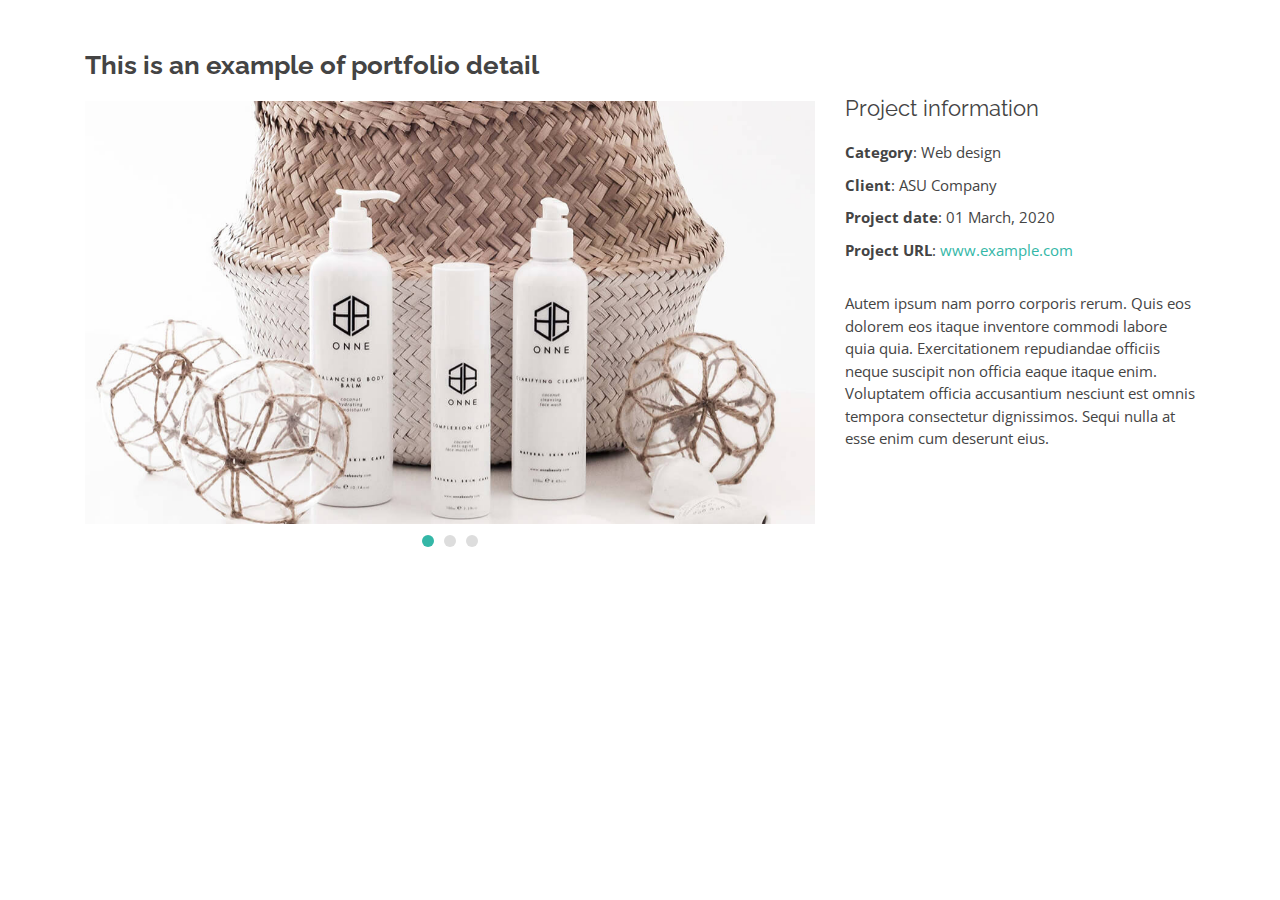
<file: portfolio-details.html>
<!DOCTYPE html>
<html lang="en">

<head>
  <meta charset="utf-8">
  <meta content="width=device-width, initial-scale=1.0" name="viewport">

  <title>Portfolio Details - Kelly Bootstrap Template</title>
  <meta content="" name="descriptison">
  <meta content="" name="keywords">

  <!-- Favicons -->
  <link href="assets/img/favicon.png" rel="icon">
  <link href="assets/img/apple-touch-icon.png" rel="apple-touch-icon">

  <!-- Google Fonts -->
  <link href="https://fonts.googleapis.com/css?family=Open+Sans:300,300i,400,400i,600,600i,700,700i|Raleway:300,300i,400,400i,500,500i,600,600i,700,700i|Poppins:300,300i,400,400i,500,500i,600,600i,700,700i" rel="stylesheet">

  <!-- Vendor CSS Files -->
  <link href="assets/vendor/bootstrap/css/bootstrap.min.css" rel="stylesheet">
  <link href="assets/vendor/icofont/icofont.min.css" rel="stylesheet">
  <link href="assets/vendor/owl.carousel/assets/owl.carousel.min.css" rel="stylesheet">
  <link href="assets/vendor/boxicons/css/boxicons.min.css" rel="stylesheet">
  <link href="assets/vendor/venobox/venobox.css" rel="stylesheet">
  <link href="assets/vendor/aos/aos.css" rel="stylesheet">

  <!-- Template Main CSS File -->
  <link href="assets/css/style.css" rel="stylesheet">

  <!-- =======================================================
  * Template Name: Kelly - v2.0.0
  * Template URL: https://bootstrapmade.com/kelly-free-bootstrap-cv-resume-html-template/
  * Author: BootstrapMade.com
  * License: https://bootstrapmade.com/license/
  ======================================================== -->
</head>

<body>

  <main id="main">

    <!-- ======= Portfolio Details Section ======= -->
    <section id="portfolio-details" class="portfolio-details">
      <div class="container">

        <div class="row">

          <div class="col-lg-8">
            <h2 class="portfolio-title">This is an example of portfolio detail</h2>
            <div class="owl-carousel portfolio-details-carousel">
              <img src="assets/img/portfolio/portfolio-details-1.jpg" class="img-fluid" alt="">
              <img src="assets/img/portfolio/portfolio-details-2.jpg" class="img-fluid" alt="">
              <img src="assets/img/portfolio/portfolio-details-3.jpg" class="img-fluid" alt="">
            </div>
          </div>

          <div class="col-lg-4 portfolio-info">
            <h3>Project information</h3>
            <ul>
              <li><strong>Category</strong>: Web design</li>
              <li><strong>Client</strong>: ASU Company</li>
              <li><strong>Project date</strong>: 01 March, 2020</li>
              <li><strong>Project URL</strong>: <a href="#">www.example.com</a></li>
            </ul>

            <p>
              Autem ipsum nam porro corporis rerum. Quis eos dolorem eos itaque inventore commodi labore quia quia. Exercitationem repudiandae officiis neque suscipit non officia eaque itaque enim. Voluptatem officia accusantium nesciunt est omnis tempora consectetur dignissimos. Sequi nulla at esse enim cum deserunt eius.
            </p>
          </div>

        </div>

      </div>
    </section><!-- End Portfolio Details Section -->

  </main><!-- End #main -->

  <div id="preloader"></div>
  <a href="#" class="back-to-top"><i class="bx bx-up-arrow-alt"></i></a>

  <!-- Vendor JS Files -->
  <script src="assets/vendor/jquery/jquery.min.js"></script>
  <script src="assets/vendor/bootstrap/js/bootstrap.bundle.min.js"></script>
  <script src="assets/vendor/jquery.easing/jquery.easing.min.js"></script>
  <script src="assets/vendor/php-email-form/validate.js"></script>
  <script src="assets/vendor/waypoints/jquery.waypoints.min.js"></script>
  <script src="assets/vendor/counterup/counterup.min.js"></script>
  <script src="assets/vendor/owl.carousel/owl.carousel.min.js"></script>
  <script src="assets/vendor/isotope-layout/isotope.pkgd.min.js"></script>
  <script src="assets/vendor/venobox/venobox.min.js"></script>
  <script src="assets/vendor/aos/aos.js"></script>

  <!-- Template Main JS File -->
  <script src="assets/js/main.js"></script>

</body>

</html>
</file>
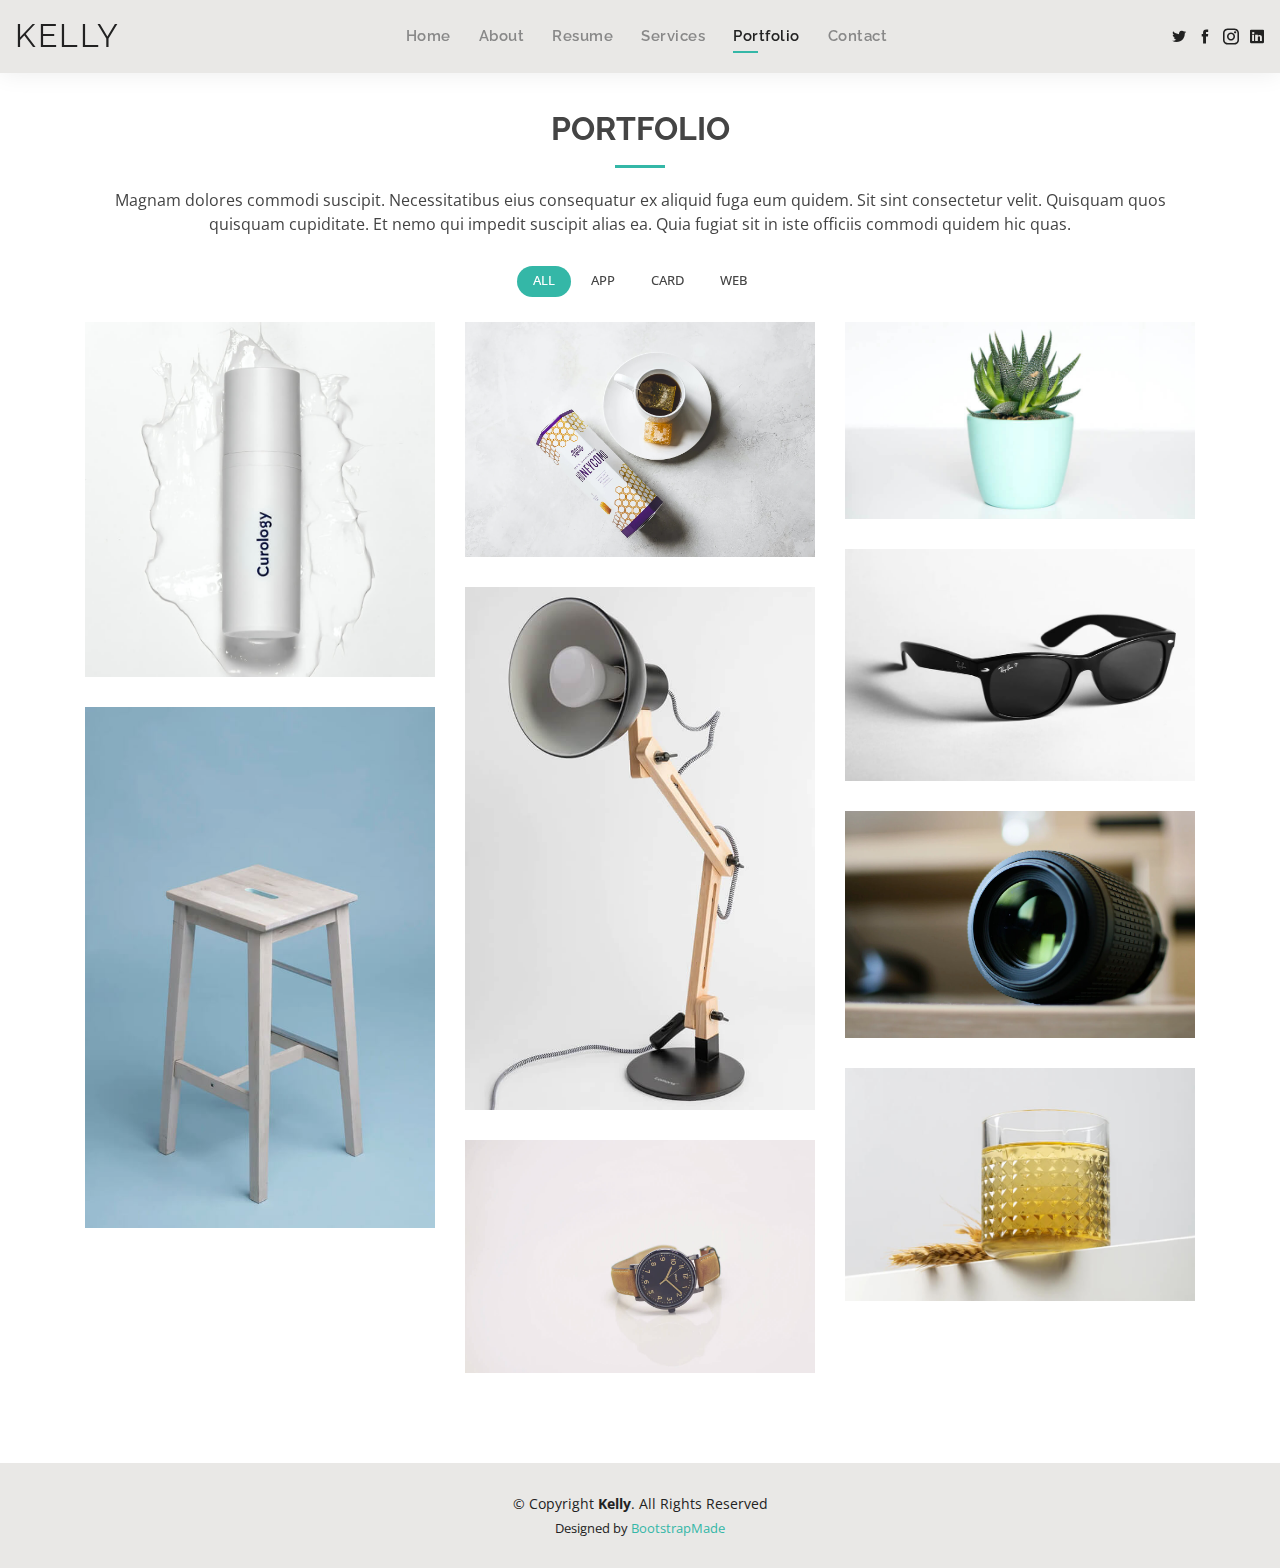
<file: portfolio.html>
<!DOCTYPE html>
<html lang="en">

<head>
  <meta charset="utf-8">
  <meta content="width=device-width, initial-scale=1.0" name="viewport">

  <title>Portfolio - Kelly Bootstrap Template</title>
  <meta content="" name="descriptison">
  <meta content="" name="keywords">

  <!-- Favicons -->
  <link href="assets/img/favicon.png" rel="icon">
  <link href="assets/img/apple-touch-icon.png" rel="apple-touch-icon">

  <!-- Google Fonts -->
  <link href="https://fonts.googleapis.com/css?family=Open+Sans:300,300i,400,400i,600,600i,700,700i|Raleway:300,300i,400,400i,500,500i,600,600i,700,700i|Poppins:300,300i,400,400i,500,500i,600,600i,700,700i" rel="stylesheet">

  <!-- Vendor CSS Files -->
  <link href="assets/vendor/bootstrap/css/bootstrap.min.css" rel="stylesheet">
  <link href="assets/vendor/icofont/icofont.min.css" rel="stylesheet">
  <link href="assets/vendor/owl.carousel/assets/owl.carousel.min.css" rel="stylesheet">
  <link href="assets/vendor/boxicons/css/boxicons.min.css" rel="stylesheet">
  <link href="assets/vendor/venobox/venobox.css" rel="stylesheet">
  <link href="assets/vendor/aos/aos.css" rel="stylesheet">

  <!-- Template Main CSS File -->
  <link href="assets/css/style.css" rel="stylesheet">

  <!-- =======================================================
  * Template Name: Kelly - v2.0.0
  * Template URL: https://bootstrapmade.com/kelly-free-bootstrap-cv-resume-html-template/
  * Author: BootstrapMade.com
  * License: https://bootstrapmade.com/license/
  ======================================================== -->
</head>

<body>

  <!-- ======= Header ======= -->
  <header id="header" class="fixed-top">
    <div class="container-fluid d-flex justify-content-between align-items-center">

      <h1 class="logo"><a href="index.html">Kelly</a></h1>
      <!-- Uncomment below if you prefer to use an image logo -->
      <!-- <a href="index.html" class="logo"><img src="assets/img/logo.png" alt="" class="img-fluid"></a>-->

      <nav class="nav-menu d-none d-lg-block">
        <ul>
          <li><a href="index.html">Home</a></li>
          <li><a href="about.html">About</a></li>
          <li><a href="resume.html">Resume</a></li>
          <li><a href="services.html">Services</a></li>
          <li class="active"><a href="portfolio.html">Portfolio</a></li>
          <li><a href="contact.html">Contact</a></li>
        </ul>
      </nav><!-- .nav-menu -->

      <div class="header-social-links">
        <a href="#" class="twitter"><i class="icofont-twitter"></i></a>
        <a href="#" class="facebook"><i class="icofont-facebook"></i></a>
        <a href="#" class="instagram"><i class="icofont-instagram"></i></a>
        <a href="#" class="linkedin"><i class="icofont-linkedin"></i></i></a>
      </div>

    </div>

  </header><!-- End Header -->

  <main id="main">

    <!-- ======= Portfolio Section ======= -->
    <section id="portfolio" class="portfolio">
      <div class="container" data-aos="fade-up">

        <div class="section-title">
          <h2>Portfolio</h2>
          <p>Magnam dolores commodi suscipit. Necessitatibus eius consequatur ex aliquid fuga eum quidem. Sit sint consectetur velit. Quisquam quos quisquam cupiditate. Et nemo qui impedit suscipit alias ea. Quia fugiat sit in iste officiis commodi quidem hic quas.</p>
        </div>

        <div class="row" data-aos="fade-up" data-aos-delay="100">
          <div class="col-lg-12 d-flex justify-content-center">
            <ul id="portfolio-flters">
              <li data-filter="*" class="filter-active">All</li>
              <li data-filter=".filter-app">App</li>
              <li data-filter=".filter-card">Card</li>
              <li data-filter=".filter-web">Web</li>
            </ul>
          </div>
        </div>

        <div class="row portfolio-container" data-aos="fade-up" data-aos-delay="200">

          <div class="col-lg-4 col-md-6 portfolio-item filter-app">
            <div class="portfolio-wrap">
              <img src="assets/img/portfolio/portfolio-1.jpg" class="img-fluid" alt="">
              <div class="portfolio-info">
                <h4>App 1</h4>
                <p>App</p>
                <div class="portfolio-links">
                  <a href="assets/img/portfolio/portfolio-1.jpg" data-gall="portfolioGallery" class="venobox" title="App 1"><i class="bx bx-plus"></i></a>
                  <a href="portfolio-details.html" data-gall="portfolioDetailsGallery" data-vbtype="iframe" class="venobox" title="Portfolio Details"><i class="bx bx-link"></i></a>
                </div>
              </div>
            </div>
          </div>

          <div class="col-lg-4 col-md-6 portfolio-item filter-web">
            <div class="portfolio-wrap">
              <img src="assets/img/portfolio/portfolio-2.jpg" class="img-fluid" alt="">
              <div class="portfolio-info">
                <h4>Web 3</h4>
                <p>Web</p>
                <div class="portfolio-links">
                  <a href="assets/img/portfolio/portfolio-2.jpg" data-gall="portfolioGallery" class="venobox" title="Web 3"><i class="bx bx-plus"></i></a>
                  <a href="portfolio-details.html" data-gall="portfolioDetailsGallery" data-vbtype="iframe" class="venobox" title="Portfolio Details"><i class="bx bx-link"></i></a>
                </div>
              </div>
            </div>
          </div>

          <div class="col-lg-4 col-md-6 portfolio-item filter-app">
            <div class="portfolio-wrap">
              <img src="assets/img/portfolio/portfolio-3.jpg" class="img-fluid" alt="">
              <div class="portfolio-info">
                <h4>App 2</h4>
                <p>App</p>
                <div class="portfolio-links">
                  <a href="assets/img/portfolio/portfolio-3.jpg" data-gall="portfolioGallery" class="venobox" title="App 2"><i class="bx bx-plus"></i></a>
                  <a href="portfolio-details.html" data-gall="portfolioDetailsGallery" data-vbtype="iframe" class="venobox" title="Portfolio Details"><i class="bx bx-link"></i></a>
                </div>
              </div>
            </div>
          </div>

          <div class="col-lg-4 col-md-6 portfolio-item filter-card">
            <div class="portfolio-wrap">
              <img src="assets/img/portfolio/portfolio-4.jpg" class="img-fluid" alt="">
              <div class="portfolio-info">
                <h4>Card 2</h4>
                <p>Card</p>
                <div class="portfolio-links">
                  <a href="assets/img/portfolio/portfolio-4.jpg" data-gall="portfolioGallery" class="venobox" title="Card 2"><i class="bx bx-plus"></i></a>
                  <a href="portfolio-details.html" data-gall="portfolioDetailsGallery" data-vbtype="iframe" class="venobox" title="Portfolio Details"><i class="bx bx-link"></i></a>
                </div>
              </div>
            </div>
          </div>

          <div class="col-lg-4 col-md-6 portfolio-item filter-web">
            <div class="portfolio-wrap">
              <img src="assets/img/portfolio/portfolio-5.jpg" class="img-fluid" alt="">
              <div class="portfolio-info">
                <h4>Web 2</h4>
                <p>Web</p>
                <div class="portfolio-links">
                  <a href="assets/img/portfolio/portfolio-5.jpg" data-gall="portfolioGallery" class="venobox" title="Web 2"><i class="bx bx-plus"></i></a>
                  <a href="portfolio-details.html" data-gall="portfolioDetailsGallery" data-vbtype="iframe" class="venobox" title="Portfolio Details"><i class="bx bx-link"></i></a>
                </div>
              </div>
            </div>
          </div>

          <div class="col-lg-4 col-md-6 portfolio-item filter-app">
            <div class="portfolio-wrap">
              <img src="assets/img/portfolio/portfolio-6.jpg" class="img-fluid" alt="">
              <div class="portfolio-info">
                <h4>App 3</h4>
                <p>App</p>
                <div class="portfolio-links">
                  <a href="assets/img/portfolio/portfolio-6.jpg" data-gall="portfolioGallery" class="venobox" title="App 3"><i class="bx bx-plus"></i></a>
                  <a href="portfolio-details.html" data-gall="portfolioDetailsGallery" data-vbtype="iframe" class="venobox" title="Portfolio Details"><i class="bx bx-link"></i></a>
                </div>
              </div>
            </div>
          </div>

          <div class="col-lg-4 col-md-6 portfolio-item filter-card">
            <div class="portfolio-wrap">
              <img src="assets/img/portfolio/portfolio-7.jpg" class="img-fluid" alt="">
              <div class="portfolio-info">
                <h4>Card 1</h4>
                <p>Card</p>
                <div class="portfolio-links">
                  <a href="assets/img/portfolio/portfolio-7.jpg" data-gall="portfolioGallery" class="venobox" title="Card 1"><i class="bx bx-plus"></i></a>
                  <a href="portfolio-details.html" data-gall="portfolioDetailsGallery" data-vbtype="iframe" class="venobox" title="Portfolio Details"><i class="bx bx-link"></i></a>
                </div>
              </div>
            </div>
          </div>

          <div class="col-lg-4 col-md-6 portfolio-item filter-card">
            <div class="portfolio-wrap">
              <img src="assets/img/portfolio/portfolio-8.jpg" class="img-fluid" alt="">
              <div class="portfolio-info">
                <h4>Card 3</h4>
                <p>Card</p>
                <div class="portfolio-links">
                  <a href="assets/img/portfolio/portfolio-8.jpg" data-gall="portfolioGallery" class="venobox" title="Card 3"><i class="bx bx-plus"></i></a>
                  <a href="portfolio-details.html" data-gall="portfolioDetailsGallery" data-vbtype="iframe" class="venobox" title="Portfolio Details"><i class="bx bx-link"></i></a>
                </div>
              </div>
            </div>
          </div>

          <div class="col-lg-4 col-md-6 portfolio-item filter-web">
            <div class="portfolio-wrap">
              <img src="assets/img/portfolio/portfolio-9.jpg" class="img-fluid" alt="">
              <div class="portfolio-info">
                <h4>Web 3</h4>
                <p>Web</p>
                <div class="portfolio-links">
                  <a href="assets/img/portfolio/portfolio-9.jpg" data-gall="portfolioGallery" class="venobox" title="Web 3"><i class="bx bx-plus"></i></a>
                  <a href="portfolio-details.html" data-gall="portfolioDetailsGallery" data-vbtype="iframe" class="venobox" title="Portfolio Details"><i class="bx bx-link"></i></a>
                </div>
              </div>
            </div>
          </div>

        </div>

      </div>
    </section><!-- End Portfolio Section -->

  </main><!-- End #main -->

  <!-- ======= Footer ======= -->
  <footer id="footer">
    <div class="container">
      <div class="copyright">
        &copy; Copyright <strong><span>Kelly</span></strong>. All Rights Reserved
      </div>
      <div class="credits">
        <!-- All the links in the footer should remain intact. -->
        <!-- You can delete the links only if you purchased the pro version. -->
        <!-- Licensing information: https://bootstrapmade.com/license/ -->
        <!-- Purchase the pro version with working PHP/AJAX contact form: https://bootstrapmade.com/kelly-free-bootstrap-cv-resume-html-template/ -->
        Designed by <a href="https://bootstrapmade.com/">BootstrapMade</a>
      </div>
    </div>
  </footer><!-- End  Footer -->

  <div id="preloader"></div>
  <a href="#" class="back-to-top"><i class="bx bx-up-arrow-alt"></i></a>

  <!-- Vendor JS Files -->
  <script src="assets/vendor/jquery/jquery.min.js"></script>
  <script src="assets/vendor/bootstrap/js/bootstrap.bundle.min.js"></script>
  <script src="assets/vendor/jquery.easing/jquery.easing.min.js"></script>
  <script src="assets/vendor/php-email-form/validate.js"></script>
  <script src="assets/vendor/waypoints/jquery.waypoints.min.js"></script>
  <script src="assets/vendor/counterup/counterup.min.js"></script>
  <script src="assets/vendor/owl.carousel/owl.carousel.min.js"></script>
  <script src="assets/vendor/isotope-layout/isotope.pkgd.min.js"></script>
  <script src="assets/vendor/venobox/venobox.min.js"></script>
  <script src="assets/vendor/aos/aos.js"></script>

  <!-- Template Main JS File -->
  <script src="assets/js/main.js"></script>

</body>

</html>
</file>
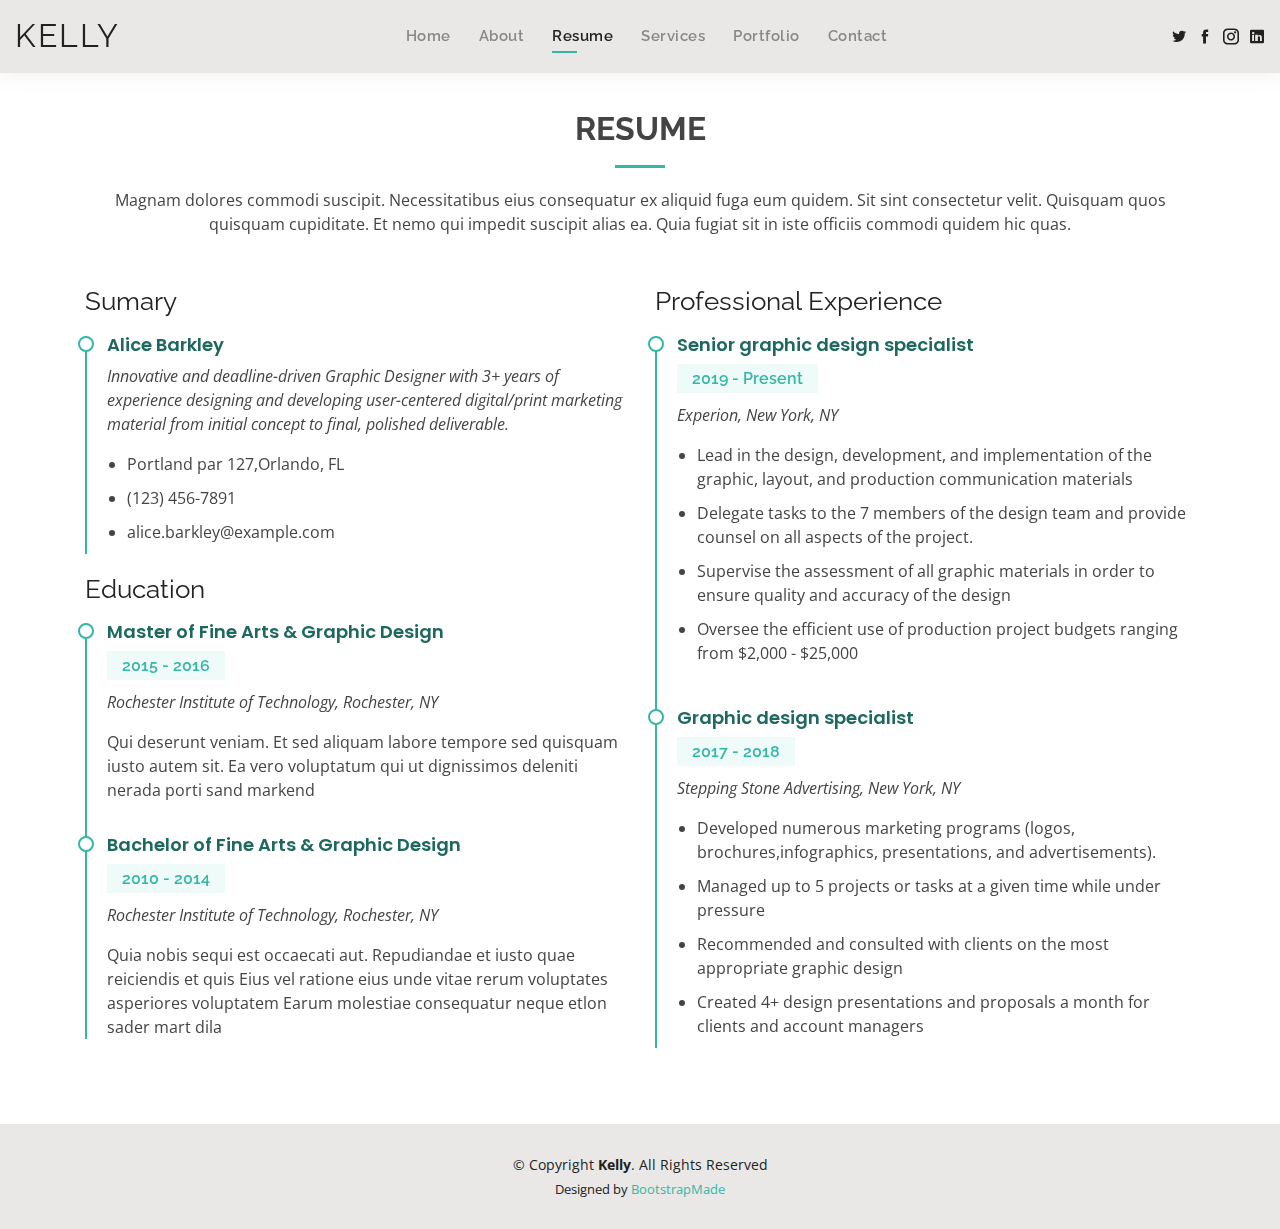
<file: resume.html>
<!DOCTYPE html>
<html lang="en">

<head>
  <meta charset="utf-8">
  <meta content="width=device-width, initial-scale=1.0" name="viewport">

  <title>Resume - Kelly Bootstrap Template</title>
  <meta content="" name="descriptison">
  <meta content="" name="keywords">

  <!-- Favicons -->
  <link href="assets/img/favicon.png" rel="icon">
  <link href="assets/img/apple-touch-icon.png" rel="apple-touch-icon">

  <!-- Google Fonts -->
  <link href="https://fonts.googleapis.com/css?family=Open+Sans:300,300i,400,400i,600,600i,700,700i|Raleway:300,300i,400,400i,500,500i,600,600i,700,700i|Poppins:300,300i,400,400i,500,500i,600,600i,700,700i" rel="stylesheet">

  <!-- Vendor CSS Files -->
  <link href="assets/vendor/bootstrap/css/bootstrap.min.css" rel="stylesheet">
  <link href="assets/vendor/icofont/icofont.min.css" rel="stylesheet">
  <link href="assets/vendor/owl.carousel/assets/owl.carousel.min.css" rel="stylesheet">
  <link href="assets/vendor/boxicons/css/boxicons.min.css" rel="stylesheet">
  <link href="assets/vendor/venobox/venobox.css" rel="stylesheet">
  <link href="assets/vendor/aos/aos.css" rel="stylesheet">

  <!-- Template Main CSS File -->
  <link href="assets/css/style.css" rel="stylesheet">

  <!-- =======================================================
  * Template Name: Kelly - v2.0.0
  * Template URL: https://bootstrapmade.com/kelly-free-bootstrap-cv-resume-html-template/
  * Author: BootstrapMade.com
  * License: https://bootstrapmade.com/license/
  ======================================================== -->
</head>

<body>

  <!-- ======= Header ======= -->
  <header id="header" class="fixed-top">
    <div class="container-fluid d-flex justify-content-between align-items-center">

      <h1 class="logo"><a href="index.html">Kelly</a></h1>
      <!-- Uncomment below if you prefer to use an image logo -->
      <!-- <a href="index.html" class="logo"><img src="assets/img/logo.png" alt="" class="img-fluid"></a>-->

      <nav class="nav-menu d-none d-lg-block">
        <ul>
          <li><a href="index.html">Home</a></li>
          <li><a href="about.html">About</a></li>
          <li class="active"><a href="resume.html">Resume</a></li>
          <li><a href="services.html">Services</a></li>
          <li><a href="portfolio.html">Portfolio</a></li>
          <li><a href="contact.html">Contact</a></li>
        </ul>
      </nav><!-- .nav-menu -->

      <div class="header-social-links">
        <a href="#" class="twitter"><i class="icofont-twitter"></i></a>
        <a href="#" class="facebook"><i class="icofont-facebook"></i></a>
        <a href="#" class="instagram"><i class="icofont-instagram"></i></a>
        <a href="#" class="linkedin"><i class="icofont-linkedin"></i></i></a>
      </div>

    </div>

  </header><!-- End Header -->

  <main id="main">

    <!-- ======= Resume Section ======= -->
    <section id="resume" class="resume">
      <div class="container" data-aos="fade-up">

        <div class="section-title">
          <h2>Resume</h2>
          <p>Magnam dolores commodi suscipit. Necessitatibus eius consequatur ex aliquid fuga eum quidem. Sit sint consectetur velit. Quisquam quos quisquam cupiditate. Et nemo qui impedit suscipit alias ea. Quia fugiat sit in iste officiis commodi quidem hic quas.</p>
        </div>

        <div class="row">
          <div class="col-lg-6">
            <h3 class="resume-title">Sumary</h3>
            <div class="resume-item pb-0">
              <h4>Alice Barkley</h4>
              <p><em>Innovative and deadline-driven Graphic Designer with 3+ years of experience designing and developing user-centered digital/print marketing material from initial concept to final, polished deliverable.</em></p>
              <p>
              <ul>
                <li>Portland par 127,Orlando, FL</li>
                <li>(123) 456-7891</li>
                <li>alice.barkley@example.com</li>
              </ul>
              </p>
            </div>

            <h3 class="resume-title">Education</h3>
            <div class="resume-item">
              <h4>Master of Fine Arts &amp; Graphic Design</h4>
              <h5>2015 - 2016</h5>
              <p><em>Rochester Institute of Technology, Rochester, NY</em></p>
              <p>Qui deserunt veniam. Et sed aliquam labore tempore sed quisquam iusto autem sit. Ea vero voluptatum qui ut dignissimos deleniti nerada porti sand markend</p>
            </div>
            <div class="resume-item">
              <h4>Bachelor of Fine Arts &amp; Graphic Design</h4>
              <h5>2010 - 2014</h5>
              <p><em>Rochester Institute of Technology, Rochester, NY</em></p>
              <p>Quia nobis sequi est occaecati aut. Repudiandae et iusto quae reiciendis et quis Eius vel ratione eius unde vitae rerum voluptates asperiores voluptatem Earum molestiae consequatur neque etlon sader mart dila</p>
            </div>
          </div>
          <div class="col-lg-6">
            <h3 class="resume-title">Professional Experience</h3>
            <div class="resume-item">
              <h4>Senior graphic design specialist</h4>
              <h5>2019 - Present</h5>
              <p><em>Experion, New York, NY </em></p>
              <p>
              <ul>
                <li>Lead in the design, development, and implementation of the graphic, layout, and production communication materials</li>
                <li>Delegate tasks to the 7 members of the design team and provide counsel on all aspects of the project. </li>
                <li>Supervise the assessment of all graphic materials in order to ensure quality and accuracy of the design</li>
                <li>Oversee the efficient use of production project budgets ranging from $2,000 - $25,000</li>
              </ul>
              </p>
            </div>
            <div class="resume-item">
              <h4>Graphic design specialist</h4>
              <h5>2017 - 2018</h5>
              <p><em>Stepping Stone Advertising, New York, NY</em></p>
              <p>
              <ul>
                <li>Developed numerous marketing programs (logos, brochures,infographics, presentations, and advertisements).</li>
                <li>Managed up to 5 projects or tasks at a given time while under pressure</li>
                <li>Recommended and consulted with clients on the most appropriate graphic design</li>
                <li>Created 4+ design presentations and proposals a month for clients and account managers</li>
              </ul>
              </p>
            </div>
          </div>
        </div>

      </div>
    </section><!-- End Resume Section -->

  </main><!-- End #main -->

  <!-- ======= Footer ======= -->
  <footer id="footer">
    <div class="container">
      <div class="copyright">
        &copy; Copyright <strong><span>Kelly</span></strong>. All Rights Reserved
      </div>
      <div class="credits">
        <!-- All the links in the footer should remain intact. -->
        <!-- You can delete the links only if you purchased the pro version. -->
        <!-- Licensing information: https://bootstrapmade.com/license/ -->
        <!-- Purchase the pro version with working PHP/AJAX contact form: https://bootstrapmade.com/kelly-free-bootstrap-cv-resume-html-template/ -->
        Designed by <a href="https://bootstrapmade.com/">BootstrapMade</a>
      </div>
    </div>
  </footer><!-- End  Footer -->

  <div id="preloader"></div>
  <a href="#" class="back-to-top"><i class="bx bx-up-arrow-alt"></i></a>

  <!-- Vendor JS Files -->
  <script src="assets/vendor/jquery/jquery.min.js"></script>
  <script src="assets/vendor/bootstrap/js/bootstrap.bundle.min.js"></script>
  <script src="assets/vendor/jquery.easing/jquery.easing.min.js"></script>
  <script src="assets/vendor/php-email-form/validate.js"></script>
  <script src="assets/vendor/waypoints/jquery.waypoints.min.js"></script>
  <script src="assets/vendor/counterup/counterup.min.js"></script>
  <script src="assets/vendor/owl.carousel/owl.carousel.min.js"></script>
  <script src="assets/vendor/isotope-layout/isotope.pkgd.min.js"></script>
  <script src="assets/vendor/venobox/venobox.min.js"></script>
  <script src="assets/vendor/aos/aos.js"></script>

  <!-- Template Main JS File -->
  <script src="assets/js/main.js"></script>

</body>

</html>
</file>
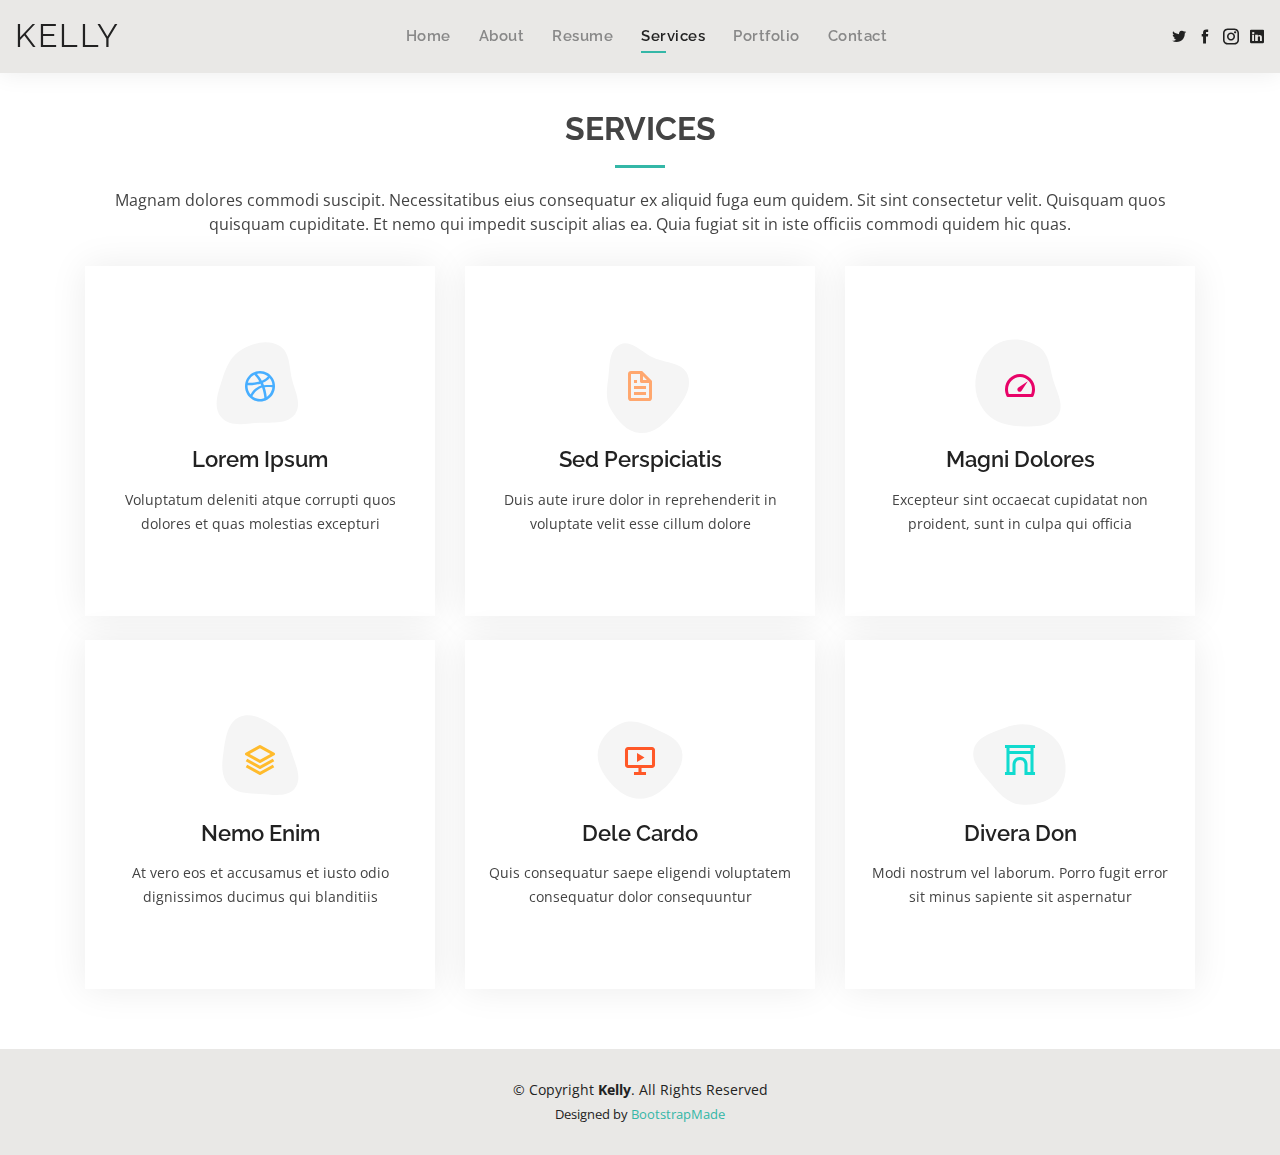
<file: services.html>
<!DOCTYPE html>
<html lang="en">

<head>
  <meta charset="utf-8">
  <meta content="width=device-width, initial-scale=1.0" name="viewport">

  <title>Services - Kelly Bootstrap Template</title>
  <meta content="" name="descriptison">
  <meta content="" name="keywords">

  <!-- Favicons -->
  <link href="assets/img/favicon.png" rel="icon">
  <link href="assets/img/apple-touch-icon.png" rel="apple-touch-icon">

  <!-- Google Fonts -->
  <link href="https://fonts.googleapis.com/css?family=Open+Sans:300,300i,400,400i,600,600i,700,700i|Raleway:300,300i,400,400i,500,500i,600,600i,700,700i|Poppins:300,300i,400,400i,500,500i,600,600i,700,700i" rel="stylesheet">

  <!-- Vendor CSS Files -->
  <link href="assets/vendor/bootstrap/css/bootstrap.min.css" rel="stylesheet">
  <link href="assets/vendor/icofont/icofont.min.css" rel="stylesheet">
  <link href="assets/vendor/owl.carousel/assets/owl.carousel.min.css" rel="stylesheet">
  <link href="assets/vendor/boxicons/css/boxicons.min.css" rel="stylesheet">
  <link href="assets/vendor/venobox/venobox.css" rel="stylesheet">
  <link href="assets/vendor/aos/aos.css" rel="stylesheet">

  <!-- Template Main CSS File -->
  <link href="assets/css/style.css" rel="stylesheet">

  <!-- =======================================================
  * Template Name: Kelly - v2.0.0
  * Template URL: https://bootstrapmade.com/kelly-free-bootstrap-cv-resume-html-template/
  * Author: BootstrapMade.com
  * License: https://bootstrapmade.com/license/
  ======================================================== -->
</head>

<body>

  <!-- ======= Header ======= -->
  <header id="header" class="fixed-top">
    <div class="container-fluid d-flex justify-content-between align-items-center">

      <h1 class="logo"><a href="index.html">Kelly</a></h1>
      <!-- Uncomment below if you prefer to use an image logo -->
      <!-- <a href="index.html" class="logo"><img src="assets/img/logo.png" alt="" class="img-fluid"></a>-->

      <nav class="nav-menu d-none d-lg-block">
        <ul>
          <li><a href="index.html">Home</a></li>
          <li><a href="about.html">About</a></li>
          <li><a href="resume.html">Resume</a></li>
          <li class="active"><a href="services.html">Services</a></li>
          <li><a href="portfolio.html">Portfolio</a></li>
          <li><a href="contact.html">Contact</a></li>
        </ul>
      </nav><!-- .nav-menu -->

      <div class="header-social-links">
        <a href="#" class="twitter"><i class="icofont-twitter"></i></a>
        <a href="#" class="facebook"><i class="icofont-facebook"></i></a>
        <a href="#" class="instagram"><i class="icofont-instagram"></i></a>
        <a href="#" class="linkedin"><i class="icofont-linkedin"></i></i></a>
      </div>

    </div>

  </header><!-- End Header -->

  <main id="main">

    <!-- ======= Services Section ======= -->
    <section id="services" class="services">
      <div class="container" data-aos="fade-up">

        <div class="section-title">
          <h2>Services</h2>
          <p>Magnam dolores commodi suscipit. Necessitatibus eius consequatur ex aliquid fuga eum quidem. Sit sint consectetur velit. Quisquam quos quisquam cupiditate. Et nemo qui impedit suscipit alias ea. Quia fugiat sit in iste officiis commodi quidem hic quas.</p>
        </div>

        <div class="row">
          <div class="col-lg-4 col-md-6 d-flex align-items-stretch" data-aos="zoom-in" data-aos-delay="100">
            <div class="icon-box iconbox-blue">
              <div class="icon">
                <svg width="100" height="100" viewBox="0 0 600 600" xmlns="http://www.w3.org/2000/svg">
                  <path stroke="none" stroke-width="0" fill="#f5f5f5" d="M300,521.0016835830174C376.1290562159157,517.8887921683347,466.0731472004068,529.7835943286574,510.70327084640275,468.03025145048787C554.3714126377745,407.6079735673963,508.03601936045806,328.9844924480964,491.2728898941984,256.3432110539036C474.5976632858925,184.082847569629,479.9380746630129,96.60480741107993,416.23090153303,58.64404602377083C348.86323505073057,18.502131276798302,261.93793281208167,40.57373210992963,193.5410806939664,78.93577620505333C130.42746243093433,114.334589627462,98.30271207620316,179.96522072025542,76.75703585869454,249.04625023123273C51.97151888228291,328.5150500222984,13.704378332031375,421.85034740162234,66.52175969318436,486.19268352777647C119.04800174914682,550.1803526380478,217.28368757567262,524.383925680826,300,521.0016835830174"></path>
                </svg>
                <i class="bx bxl-dribbble"></i>
              </div>
              <h4><a href="">Lorem Ipsum</a></h4>
              <p>Voluptatum deleniti atque corrupti quos dolores et quas molestias excepturi</p>
            </div>
          </div>

          <div class="col-lg-4 col-md-6 d-flex align-items-stretch mt-4 mt-md-0" data-aos="zoom-in" data-aos-delay="200">
            <div class="icon-box iconbox-orange ">
              <div class="icon">
                <svg width="100" height="100" viewBox="0 0 600 600" xmlns="http://www.w3.org/2000/svg">
                  <path stroke="none" stroke-width="0" fill="#f5f5f5" d="M300,582.0697525312426C382.5290701553225,586.8405444964366,449.9789794690241,525.3245884688669,502.5850820975895,461.55621195738473C556.606425686781,396.0723002908107,615.8543463187945,314.28637112970534,586.6730223649479,234.56875336149918C558.9533121215079,158.8439757836574,454.9685369536778,164.00468322053177,381.49747125262974,130.76875717737553C312.15926192815925,99.40240125094834,248.97055460311594,18.661163978235184,179.8680185752513,50.54337015887873C110.5421016452524,82.52863877960104,119.82277516462835,180.83849132639028,109.12597500060166,256.43424936330496C100.08760227029461,320.3096726198365,92.17705696193138,384.0621239912766,124.79988738764834,439.7174275375508C164.83382741302287,508.01625554203684,220.96474134820875,577.5009287672846,300,582.0697525312426"></path>
                </svg>
                <i class="bx bx-file"></i>
              </div>
              <h4><a href="">Sed Perspiciatis</a></h4>
              <p>Duis aute irure dolor in reprehenderit in voluptate velit esse cillum dolore</p>
            </div>
          </div>

          <div class="col-lg-4 col-md-6 d-flex align-items-stretch mt-4 mt-lg-0" data-aos="zoom-in" data-aos-delay="300">
            <div class="icon-box iconbox-pink">
              <div class="icon">
                <svg width="100" height="100" viewBox="0 0 600 600" xmlns="http://www.w3.org/2000/svg">
                  <path stroke="none" stroke-width="0" fill="#f5f5f5" d="M300,541.5067337569781C382.14930387511276,545.0595476570109,479.8736841581634,548.3450877840088,526.4010558755058,480.5488172755941C571.5218469581645,414.80211281144784,517.5187510058486,332.0715597781072,496.52539010469104,255.14436215662573C477.37192572678356,184.95920475031193,473.57363656557914,105.61284051026155,413.0603344069578,65.22779650032875C343.27470386102294,18.654635553484475,251.2091493199835,5.337323636656869,175.0934190732945,40.62881213300186C97.87086631185822,76.43348514350839,51.98124368387456,156.15599469081315,36.44837278890362,239.84606092416172C21.716077023791087,319.22268207091537,43.775223500013084,401.1760424656574,96.891909868211,461.97329694683043C147.22146801428983,519.5804099606455,223.5754009179313,538.201503339737,300,541.5067337569781"></path>
                </svg>
                <i class="bx bx-tachometer"></i>
              </div>
              <h4><a href="">Magni Dolores</a></h4>
              <p>Excepteur sint occaecat cupidatat non proident, sunt in culpa qui officia</p>
            </div>
          </div>

          <div class="col-lg-4 col-md-6 d-flex align-items-stretch mt-4" data-aos="zoom-in" data-aos-delay="100">
            <div class="icon-box iconbox-yellow">
              <div class="icon">
                <svg width="100" height="100" viewBox="0 0 600 600" xmlns="http://www.w3.org/2000/svg">
                  <path stroke="none" stroke-width="0" fill="#f5f5f5" d="M300,503.46388370962813C374.79870501325706,506.71871716319447,464.8034551963731,527.1746412648533,510.4981551193396,467.86667711651364C555.9287308511215,408.9015244558933,512.6030010748507,327.5744911775523,490.211057578863,256.5855673507754C471.097692560561,195.9906835881958,447.69079081568157,138.11976852964426,395.19560036434837,102.3242989838813C329.3053358748298,57.3949838291264,248.02791733380457,8.279543830951368,175.87071277845988,42.242879143198664C103.41431057327972,76.34704239035025,93.79494320519305,170.9812938413882,81.28167332365135,250.07896920659033C70.17666984294237,320.27484674793965,64.84698225790005,396.69656628748305,111.28512138212992,450.4950937839243C156.20124167950087,502.5303643271138,231.32542653798444,500.4755392045468,300,503.46388370962813"></path>
                </svg>
                <i class="bx bx-layer"></i>
              </div>
              <h4><a href="">Nemo Enim</a></h4>
              <p>At vero eos et accusamus et iusto odio dignissimos ducimus qui blanditiis</p>
            </div>
          </div>

          <div class="col-lg-4 col-md-6 d-flex align-items-stretch mt-4" data-aos="zoom-in" data-aos-delay="200">
            <div class="icon-box iconbox-red">
              <div class="icon">
                <svg width="100" height="100" viewBox="0 0 600 600" xmlns="http://www.w3.org/2000/svg">
                  <path stroke="none" stroke-width="0" fill="#f5f5f5" d="M300,532.3542879108572C369.38199826031484,532.3153073249985,429.10787420159085,491.63046689027357,474.5244479745417,439.17860296908856C522.8885846962883,383.3225815378663,569.1668002868075,314.3205725914397,550.7432151929288,242.7694973846089C532.6665558377875,172.5657663291529,456.2379748765914,142.6223662098291,390.3689995646985,112.34683881706744C326.66090330228417,83.06452184765237,258.84405631176094,53.51806209861945,193.32584062364296,78.48882559362697C121.61183558270385,105.82097193414197,62.805066853699245,167.19869350419734,48.57481801355237,242.6138429142374C34.843463184063346,315.3850353017275,76.69343916112496,383.4422959591041,125.22947124332185,439.3748458443577C170.7312796277747,491.8107796887764,230.57421082200815,532.3932930995766,300,532.3542879108572"></path>
                </svg>
                <i class="bx bx-slideshow"></i>
              </div>
              <h4><a href="">Dele Cardo</a></h4>
              <p>Quis consequatur saepe eligendi voluptatem consequatur dolor consequuntur</p>
            </div>
          </div>

          <div class="col-lg-4 col-md-6 d-flex align-items-stretch mt-4" data-aos="zoom-in" data-aos-delay="300">
            <div class="icon-box iconbox-teal">
              <div class="icon">
                <svg width="100" height="100" viewBox="0 0 600 600" xmlns="http://www.w3.org/2000/svg">
                  <path stroke="none" stroke-width="0" fill="#f5f5f5" d="M300,566.797414625762C385.7384707136149,576.1784315230908,478.7894351017131,552.8928747891023,531.9192734346935,484.94944893311C584.6109503024035,417.5663521118492,582.489472248146,322.67544863468447,553.9536738515405,242.03673114598146C529.1557734026468,171.96086150256528,465.24506316201064,127.66468636344209,395.9583748389544,100.7403814666027C334.2173773831606,76.7482773500951,269.4350130405921,84.62216499799875,207.1952322260088,107.2889140133804C132.92018162631612,134.33871894543012,41.79353780512637,160.00259165414826,22.644507872594943,236.69541883565114C3.319112789854554,314.0945973066697,72.72355303640163,379.243833228382,124.04198916343866,440.3218312028393C172.9286146004772,498.5055451809895,224.45579914871206,558.5317968840102,300,566.797414625762"></path>
                </svg>
                <i class="bx bx-arch"></i>
              </div>
              <h4><a href="">Divera Don</a></h4>
              <p>Modi nostrum vel laborum. Porro fugit error sit minus sapiente sit aspernatur</p>
            </div>
          </div>

        </div>

      </div>
    </section><!-- End Services Section -->

  </main><!-- End #main -->

  <!-- ======= Footer ======= -->
  <footer id="footer">
    <div class="container">
      <div class="copyright">
        &copy; Copyright <strong><span>Kelly</span></strong>. All Rights Reserved
      </div>
      <div class="credits">
        <!-- All the links in the footer should remain intact. -->
        <!-- You can delete the links only if you purchased the pro version. -->
        <!-- Licensing information: https://bootstrapmade.com/license/ -->
        <!-- Purchase the pro version with working PHP/AJAX contact form: https://bootstrapmade.com/kelly-free-bootstrap-cv-resume-html-template/ -->
        Designed by <a href="https://bootstrapmade.com/">BootstrapMade</a>
      </div>
    </div>
  </footer><!-- End  Footer -->

  <div id="preloader"></div>
  <a href="#" class="back-to-top"><i class="bx bx-up-arrow-alt"></i></a>

  <!-- Vendor JS Files -->
  <script src="assets/vendor/jquery/jquery.min.js"></script>
  <script src="assets/vendor/bootstrap/js/bootstrap.bundle.min.js"></script>
  <script src="assets/vendor/jquery.easing/jquery.easing.min.js"></script>
  <script src="assets/vendor/php-email-form/validate.js"></script>
  <script src="assets/vendor/waypoints/jquery.waypoints.min.js"></script>
  <script src="assets/vendor/counterup/counterup.min.js"></script>
  <script src="assets/vendor/owl.carousel/owl.carousel.min.js"></script>
  <script src="assets/vendor/isotope-layout/isotope.pkgd.min.js"></script>
  <script src="assets/vendor/venobox/venobox.min.js"></script>
  <script src="assets/vendor/aos/aos.js"></script>

  <!-- Template Main JS File -->
  <script src="assets/js/main.js"></script>

</body>

</html>
</file>
<file: assets/vendor/venobox/venobox.css>
/* ------ venobox.css --------*/
.vbox-overlay *, .vbox-overlay *:before, .vbox-overlay *:after{
    -webkit-backface-visibility: hidden;
    -webkit-box-sizing:border-box;
    -moz-box-sizing:border-box;
    box-sizing:border-box;
}
.vbox-overlay * { 
    -webkit-backface-visibility: visible;
    backface-visibility: visible;
}
.vbox-overlay{
    display: -webkit-flex;
    display: flex;
    -webkit-flex-direction: column;
    flex-direction: column;
    -webkit-justify-content: center;
    justify-content: center;
    -webkit-align-items: center;
    align-items: center;
    position: fixed;
    left: 0;
    top: 0;
    bottom: 0;
    right: 0;
    z-index: 999999;
}

/* ----- navigation ----- */
.vbox-title{
    width: 100%;
    height: 40px;
    float: left;
    text-align: center;
    line-height: 28px;
    font-size: 12px;
    padding: 6px 50px;
    overflow: hidden;
    position: fixed;
    display: none;
    left: 0;
    z-index: 89;
}
.vbox-close{
    cursor: pointer;
    position: fixed;
    top: -1px;
    right: 0;
    width: 50px;
    height: 40px;
    padding: 6px;
    display: block;
    background-position:10px center;
    overflow: hidden;
    font-size: 24px;
    line-height: 1;
    text-align: center;
    z-index: 99;
}
.vbox-left{
    cursor: pointer;
    position: fixed;
    left: 0;
    height: 40px;
    overflow: hidden;
    line-height: 28px;
    font-size: 12px;
    z-index: 99;
    display: flex;
    align-items:center;
}
.vbox-num{
    display: inline-block;
    margin: 6px 0 6px 15px;
}
/* ----- Social share ----- */
.vbox-share{
    line-height: 28px;
    font-size: 12px;
    overflow: hidden;
    position: fixed;
    left: 0;
    z-index: 98;
    display: flex;
    align-items:center;
    justify-content: center;
    width: 100%;
    text-align: center;
}
.vbox-share svg{
    max-height: 28px;
    width: 28px;
    z-index: 10;
    margin-left: 12px;
    margin-top: 6px;
    margin-bottom: 6px;
    vertical-align: middle;
}


/* ----- navigation ARROWS ----- */
.vbox-next, .vbox-prev{
    position: fixed;
    top: 50%;
    margin-top: -15px;
    overflow: hidden;
    cursor: pointer;
    display: block;
    width: 45px;
    height: 45px;
    z-index: 99;
}
.vbox-next span, .vbox-prev span{
    position: relative;
    width: 20px;
    height: 20px;
    border: 2px solid transparent;
    border-top-color: #B6B6B6;
    border-right-color: #B6B6B6;
    text-indent: -100px;
    position: absolute;
    top: 8px;
    display: block;
}
.vbox-prev{
    left: 15px;
}
.vbox-next{
    right: 15px;
}
.vbox-prev span{
    left: 10px;
    -ms-transform: rotate(-135deg);
    -webkit-transform: rotate(-135deg);
    transform: rotate(-135deg);
}
.vbox-next span{
    -ms-transform: rotate(45deg);
    -webkit-transform: rotate(45deg);
    transform: rotate(45deg);
    right: 10px;
}
/* ------- inline window ------ */
.vbox-inline{
    width: 420px;
    height: 315px;
    height: 70vh;
    padding: 10px;
    background: #fff;
    margin: 0 auto;
    overflow: auto;
    text-align: left;
}
/* ------- Video & iFrames window ------ */
.venoframe{
    max-width: 100%;
    width: 100%;
    border: none;
    width: 100%;
    height: 260px;
    height: 70vh;
}
.venoframe.vbvid{
    height: 260px;
}
@media (min-width: 768px) {
    .venoframe, .vbox-inline{
        width: 90%;
        height: 360px;
        height: 70vh;
    }
    .venoframe.vbvid{
        width: 640px;
        height: 360px;
    }
}
@media (min-width: 992px) {
    .venoframe, .vbox-inline{
        max-width: 1200px;
        width: 80%;
        height: 540px;
        height: 70vh;
    }
    .venoframe.vbvid{
        width: 960px;
        height: 540px;
    }
}
/* 
Please do NOT edit this part! 
or at least read this note: http://i.imgur.com/7C0ws9e.gif
*/
.vbox-open{
    overflow: hidden;
}
.vbox-container{
    position: absolute;
    left: 0;
    right: 0;
    top: 0;
    bottom: 0;
    overflow-x: hidden;
    overflow-y: scroll;
    overflow-scrolling: touch;
    -webkit-overflow-scrolling: touch;
    z-index: 20;
    max-height: 100%;

}

.vbox-content{
    text-align: center;
    float: left;
    width: 100%;
    position: relative;
    overflow: hidden;
    padding: 20px 4%;
}
.vbox-container img{
    max-width: 100%;
    height: auto;
}
.vbox-figlio{
    box-shadow: 0 0 12px rgba(0,0,0,0.19), 0 6px 6px rgba(0,0,0,0.23);
    max-width: 100%;
    text-align: initial;
}
img.vbox-figlio{
    -webkit-user-select: none;
-khtml-user-select: none;
-moz-user-select: none;
-o-user-select: none;
user-select: none;
}
.vbox-content.swipe-left{
    margin-left: -200px !important;
}
.vbox-content.swipe-right{
    margin-left: 200px !important;
}
.vbox-animated{
    webkit-transition: margin 300ms ease-out;
    transition: margin 300ms ease-out;
}

/* ---------- preloader ----------
 * SPINKIT 
 * http://tobiasahlin.com/spinkit/
-------------------------------- */
.sk-double-bounce,.sk-rotating-plane{width:40px;height:40px;margin:40px auto}.sk-rotating-plane{background-color:#333;-webkit-animation:sk-rotatePlane 1.2s infinite ease-in-out;animation:sk-rotatePlane 1.2s infinite ease-in-out}@-webkit-keyframes sk-rotatePlane{0%{-webkit-transform:perspective(120px) rotateX(0) rotateY(0);transform:perspective(120px) rotateX(0) rotateY(0)}50%{-webkit-transform:perspective(120px) rotateX(-180.1deg) rotateY(0);transform:perspective(120px) rotateX(-180.1deg) rotateY(0)}100%{-webkit-transform:perspective(120px) rotateX(-180deg) rotateY(-179.9deg);transform:perspective(120px) rotateX(-180deg) rotateY(-179.9deg)}}@keyframes sk-rotatePlane{0%{-webkit-transform:perspective(120px) rotateX(0) rotateY(0);transform:perspective(120px) rotateX(0) rotateY(0)}50%{-webkit-transform:perspective(120px) rotateX(-180.1deg) rotateY(0);transform:perspective(120px) rotateX(-180.1deg) rotateY(0)}100%{-webkit-transform:perspective(120px) rotateX(-180deg) rotateY(-179.9deg);transform:perspective(120px) rotateX(-180deg) rotateY(-179.9deg)}}.sk-double-bounce{position:relative}.sk-double-bounce .sk-child{width:100%;height:100%;border-radius:50%;background-color:#333;opacity:.6;position:absolute;top:0;left:0;-webkit-animation:sk-doubleBounce 2s infinite ease-in-out;animation:sk-doubleBounce 2s infinite ease-in-out}.sk-chasing-dots .sk-child,.sk-spinner-pulse,.sk-three-bounce .sk-child{background-color:#333;border-radius:100%}.sk-double-bounce .sk-double-bounce2{-webkit-animation-delay:-1s;animation-delay:-1s}@-webkit-keyframes sk-doubleBounce{0%,100%{-webkit-transform:scale(0);transform:scale(0)}50%{-webkit-transform:scale(1);transform:scale(1)}}@keyframes sk-doubleBounce{0%,100%{-webkit-transform:scale(0);transform:scale(0)}50%{-webkit-transform:scale(1);transform:scale(1)}}.sk-wave{margin:40px auto;width:50px;height:40px;text-align:center;font-size:10px}.sk-wave .sk-rect{background-color:#333;height:100%;width:6px;display:inline-block;-webkit-animation:sk-waveStretchDelay 1.2s infinite ease-in-out;animation:sk-waveStretchDelay 1.2s infinite ease-in-out}.sk-wave .sk-rect1{-webkit-animation-delay:-1.2s;animation-delay:-1.2s}.sk-wave .sk-rect2{-webkit-animation-delay:-1.1s;animation-delay:-1.1s}.sk-wave .sk-rect3{-webkit-animation-delay:-1s;animation-delay:-1s}.sk-wave .sk-rect4{-webkit-animation-delay:-.9s;animation-delay:-.9s}.sk-wave .sk-rect5{-webkit-animation-delay:-.8s;animation-delay:-.8s}@-webkit-keyframes sk-waveStretchDelay{0%,100%,40%{-webkit-transform:scaleY(.4);transform:scaleY(.4)}20%{-webkit-transform:scaleY(1);transform:scaleY(1)}}@keyframes sk-waveStretchDelay{0%,100%,40%{-webkit-transform:scaleY(.4);transform:scaleY(.4)}20%{-webkit-transform:scaleY(1);transform:scaleY(1)}}.sk-wandering-cubes{margin:40px auto;width:40px;height:40px;position:relative}.sk-wandering-cubes .sk-cube{background-color:#333;width:10px;height:10px;position:absolute;top:0;left:0;-webkit-animation:sk-wanderingCube 1.8s ease-in-out -1.8s infinite both;animation:sk-wanderingCube 1.8s ease-in-out -1.8s infinite both}.sk-chasing-dots,.sk-spinner-pulse{width:40px;height:40px;margin:40px auto}.sk-wandering-cubes .sk-cube2{-webkit-animation-delay:-.9s;animation-delay:-.9s}@-webkit-keyframes sk-wanderingCube{0%{-webkit-transform:rotate(0);transform:rotate(0)}25%{-webkit-transform:translateX(30px) rotate(-90deg) scale(.5);transform:translateX(30px) rotate(-90deg) scale(.5)}50%{-webkit-transform:translateX(30px) translateY(30px) rotate(-179deg);transform:translateX(30px) translateY(30px) rotate(-179deg)}50.1%{-webkit-transform:translateX(30px) translateY(30px) rotate(-180deg);transform:translateX(30px) translateY(30px) rotate(-180deg)}75%{-webkit-transform:translateX(0) translateY(30px) rotate(-270deg) scale(.5);transform:translateX(0) translateY(30px) rotate(-270deg) scale(.5)}100%{-webkit-transform:rotate(-360deg);transform:rotate(-360deg)}}@keyframes sk-wanderingCube{0%{-webkit-transform:rotate(0);transform:rotate(0)}25%{-webkit-transform:translateX(30px) rotate(-90deg) scale(.5);transform:translateX(30px) rotate(-90deg) scale(.5)}50%{-webkit-transform:translateX(30px) translateY(30px) rotate(-179deg);transform:translateX(30px) translateY(30px) rotate(-179deg)}50.1%{-webkit-transform:translateX(30px) translateY(30px) rotate(-180deg);transform:translateX(30px) translateY(30px) rotate(-180deg)}75%{-webkit-transform:translateX(0) translateY(30px) rotate(-270deg) scale(.5);transform:translateX(0) translateY(30px) rotate(-270deg) scale(.5)}100%{-webkit-transform:rotate(-360deg);transform:rotate(-360deg)}}.sk-spinner-pulse{-webkit-animation:sk-pulseScaleOut 1s infinite ease-in-out;animation:sk-pulseScaleOut 1s infinite ease-in-out}@-webkit-keyframes sk-pulseScaleOut{0%{-webkit-transform:scale(0);transform:scale(0)}100%{-webkit-transform:scale(1);transform:scale(1);opacity:0}}@keyframes sk-pulseScaleOut{0%{-webkit-transform:scale(0);transform:scale(0)}100%{-webkit-transform:scale(1);transform:scale(1);opacity:0}}.sk-chasing-dots{position:relative;text-align:center;-webkit-animation:sk-chasingDotsRotate 2s infinite linear;animation:sk-chasingDotsRotate 2s infinite linear}.sk-chasing-dots .sk-child{width:60%;height:60%;display:inline-block;position:absolute;top:0;-webkit-animation:sk-chasingDotsBounce 2s infinite ease-in-out;animation:sk-chasingDotsBounce 2s infinite ease-in-out}.sk-chasing-dots .sk-dot2{top:auto;bottom:0;-webkit-animation-delay:-1s;animation-delay:-1s}@-webkit-keyframes sk-chasingDotsRotate{100%{-webkit-transform:rotate(360deg);transform:rotate(360deg)}}@keyframes sk-chasingDotsRotate{100%{-webkit-transform:rotate(360deg);transform:rotate(360deg)}}@-webkit-keyframes sk-chasingDotsBounce{0%,100%{-webkit-transform:scale(0);transform:scale(0)}50%{-webkit-transform:scale(1);transform:scale(1)}}@keyframes sk-chasingDotsBounce{0%,100%{-webkit-transform:scale(0);transform:scale(0)}50%{-webkit-transform:scale(1);transform:scale(1)}}.sk-three-bounce{margin:40px auto;width:80px;text-align:center}.sk-three-bounce .sk-child{width:20px;height:20px;display:inline-block;-webkit-animation:sk-three-bounce 1.4s ease-in-out 0s infinite both;animation:sk-three-bounce 1.4s ease-in-out 0s infinite both}.sk-circle .sk-child:before,.sk-fading-circle .sk-circle:before{display:block;border-radius:100%;content:'';background-color:#333}.sk-three-bounce .sk-bounce1{-webkit-animation-delay:-.32s;animation-delay:-.32s}.sk-three-bounce .sk-bounce2{-webkit-animation-delay:-.16s;animation-delay:-.16s}@-webkit-keyframes sk-three-bounce{0%,100%,80%{-webkit-transform:scale(0);transform:scale(0)}40%{-webkit-transform:scale(1);transform:scale(1)}}@keyframes sk-three-bounce{0%,100%,80%{-webkit-transform:scale(0);transform:scale(0)}40%{-webkit-transform:scale(1);transform:scale(1)}}.sk-circle{margin:40px auto;width:40px;height:40px;position:relative}.sk-circle .sk-child{width:100%;height:100%;position:absolute;left:0;top:0}.sk-circle .sk-child:before{margin:0 auto;width:15%;height:15%;-webkit-animation:sk-circleBounceDelay 1.2s infinite ease-in-out both;animation:sk-circleBounceDelay 1.2s infinite ease-in-out both}.sk-circle .sk-circle2{-webkit-transform:rotate(30deg);-ms-transform:rotate(30deg);transform:rotate(30deg)}.sk-circle .sk-circle3{-webkit-transform:rotate(60deg);-ms-transform:rotate(60deg);transform:rotate(60deg)}.sk-circle .sk-circle4{-webkit-transform:rotate(90deg);-ms-transform:rotate(90deg);transform:rotate(90deg)}.sk-circle .sk-circle5{-webkit-transform:rotate(120deg);-ms-transform:rotate(120deg);transform:rotate(120deg)}.sk-circle .sk-circle6{-webkit-transform:rotate(150deg);-ms-transform:rotate(150deg);transform:rotate(150deg)}.sk-circle .sk-circle7{-webkit-transform:rotate(180deg);-ms-transform:rotate(180deg);transform:rotate(180deg)}.sk-circle .sk-circle8{-webkit-transform:rotate(210deg);-ms-transform:rotate(210deg);transform:rotate(210deg)}.sk-circle .sk-circle9{-webkit-transform:rotate(240deg);-ms-transform:rotate(240deg);transform:rotate(240deg)}.sk-circle .sk-circle10{-webkit-transform:rotate(270deg);-ms-transform:rotate(270deg);transform:rotate(270deg)}.sk-circle .sk-circle11{-webkit-transform:rotate(300deg);-ms-transform:rotate(300deg);transform:rotate(300deg)}.sk-circle .sk-circle12{-webkit-transform:rotate(330deg);-ms-transform:rotate(330deg);transform:rotate(330deg)}.sk-circle .sk-circle2:before{-webkit-animation-delay:-1.1s;animation-delay:-1.1s}.sk-circle .sk-circle3:before{-webkit-animation-delay:-1s;animation-delay:-1s}.sk-circle .sk-circle4:before{-webkit-animation-delay:-.9s;animation-delay:-.9s}.sk-circle .sk-circle5:before{-webkit-animation-delay:-.8s;animation-delay:-.8s}.sk-circle .sk-circle6:before{-webkit-animation-delay:-.7s;animation-delay:-.7s}.sk-circle .sk-circle7:before{-webkit-animation-delay:-.6s;animation-delay:-.6s}.sk-circle .sk-circle8:before{-webkit-animation-delay:-.5s;animation-delay:-.5s}.sk-circle .sk-circle9:before{-webkit-animation-delay:-.4s;animation-delay:-.4s}.sk-circle .sk-circle10:before{-webkit-animation-delay:-.3s;animation-delay:-.3s}.sk-circle .sk-circle11:before{-webkit-animation-delay:-.2s;animation-delay:-.2s}.sk-circle .sk-circle12:before{-webkit-animation-delay:-.1s;animation-delay:-.1s}@-webkit-keyframes sk-circleBounceDelay{0%,100%,80%{-webkit-transform:scale(0);transform:scale(0)}40%{-webkit-transform:scale(1);transform:scale(1)}}@keyframes sk-circleBounceDelay{0%,100%,80%{-webkit-transform:scale(0);transform:scale(0)}40%{-webkit-transform:scale(1);transform:scale(1)}}.sk-cube-grid{width:40px;height:40px;margin:40px auto}.sk-cube-grid .sk-cube{width:33.33%;height:33.33%;background-color:#333;float:left;-webkit-animation:sk-cubeGridScaleDelay 1.3s infinite ease-in-out;animation:sk-cubeGridScaleDelay 1.3s infinite ease-in-out}.sk-cube-grid .sk-cube1{-webkit-animation-delay:.2s;animation-delay:.2s}.sk-cube-grid .sk-cube2{-webkit-animation-delay:.3s;animation-delay:.3s}.sk-cube-grid .sk-cube3{-webkit-animation-delay:.4s;animation-delay:.4s}.sk-cube-grid .sk-cube4{-webkit-animation-delay:.1s;animation-delay:.1s}.sk-cube-grid .sk-cube5{-webkit-animation-delay:.2s;animation-delay:.2s}.sk-cube-grid .sk-cube6{-webkit-animation-delay:.3s;animation-delay:.3s}.sk-cube-grid .sk-cube7{-webkit-animation-delay:0ms;animation-delay:0ms}.sk-cube-grid .sk-cube8{-webkit-animation-delay:.1s;animation-delay:.1s}.sk-cube-grid .sk-cube9{-webkit-animation-delay:.2s;animation-delay:.2s}@-webkit-keyframes sk-cubeGridScaleDelay{0%,100%,70%{-webkit-transform:scale3D(1,1,1);transform:scale3D(1,1,1)}35%{-webkit-transform:scale3D(0,0,1);transform:scale3D(0,0,1)}}@keyframes sk-cubeGridScaleDelay{0%,100%,70%{-webkit-transform:scale3D(1,1,1);transform:scale3D(1,1,1)}35%{-webkit-transform:scale3D(0,0,1);transform:scale3D(0,0,1)}}.sk-fading-circle{margin:40px auto;width:40px;height:40px;position:relative}.sk-fading-circle .sk-circle{width:100%;height:100%;position:absolute;left:0;top:0}.sk-fading-circle .sk-circle:before{margin:0 auto;width:15%;height:15%;-webkit-animation:sk-circleFadeDelay 1.2s infinite ease-in-out both;animation:sk-circleFadeDelay 1.2s infinite ease-in-out both}.sk-fading-circle .sk-circle2{-webkit-transform:rotate(30deg);-ms-transform:rotate(30deg);transform:rotate(30deg)}.sk-fading-circle .sk-circle3{-webkit-transform:rotate(60deg);-ms-transform:rotate(60deg);transform:rotate(60deg)}.sk-fading-circle .sk-circle4{-webkit-transform:rotate(90deg);-ms-transform:rotate(90deg);transform:rotate(90deg)}.sk-fading-circle .sk-circle5{-webkit-transform:rotate(120deg);-ms-transform:rotate(120deg);transform:rotate(120deg)}.sk-fading-circle .sk-circle6{-webkit-transform:rotate(150deg);-ms-transform:rotate(150deg);transform:rotate(150deg)}.sk-fading-circle .sk-circle7{-webkit-transform:rotate(180deg);-ms-transform:rotate(180deg);transform:rotate(180deg)}.sk-fading-circle .sk-circle8{-webkit-transform:rotate(210deg);-ms-transform:rotate(210deg);transform:rotate(210deg)}.sk-fading-circle .sk-circle9{-webkit-transform:rotate(240deg);-ms-transform:rotate(240deg);transform:rotate(240deg)}.sk-fading-circle .sk-circle10{-webkit-transform:rotate(270deg);-ms-transform:rotate(270deg);transform:rotate(270deg)}.sk-fading-circle .sk-circle11{-webkit-transform:rotate(300deg);-ms-transform:rotate(300deg);transform:rotate(300deg)}.sk-fading-circle .sk-circle12{-webkit-transform:rotate(330deg);-ms-transform:rotate(330deg);transform:rotate(330deg)}.sk-fading-circle .sk-circle2:before{-webkit-animation-delay:-1.1s;animation-delay:-1.1s}.sk-fading-circle .sk-circle3:before{-webkit-animation-delay:-1s;animation-delay:-1s}.sk-fading-circle .sk-circle4:before{-webkit-animation-delay:-.9s;animation-delay:-.9s}.sk-fading-circle .sk-circle5:before{-webkit-animation-delay:-.8s;animation-delay:-.8s}.sk-fading-circle .sk-circle6:before{-webkit-animation-delay:-.7s;animation-delay:-.7s}.sk-fading-circle .sk-circle7:before{-webkit-animation-delay:-.6s;animation-delay:-.6s}.sk-fading-circle .sk-circle8:before{-webkit-animation-delay:-.5s;animation-delay:-.5s}.sk-fading-circle .sk-circle9:before{-webkit-animation-delay:-.4s;animation-delay:-.4s}.sk-fading-circle .sk-circle10:before{-webkit-animation-delay:-.3s;animation-delay:-.3s}.sk-fading-circle .sk-circle11:before{-webkit-animation-delay:-.2s;animation-delay:-.2s}.sk-fading-circle .sk-circle12:before{-webkit-animation-delay:-.1s;animation-delay:-.1s}@-webkit-keyframes sk-circleFadeDelay{0%,100%,39%{opacity:0}40%{opacity:1}}@keyframes sk-circleFadeDelay{0%,100%,39%{opacity:0}40%{opacity:1}}.sk-folding-cube{margin:40px auto;width:40px;height:40px;position:relative;-webkit-transform:rotateZ(45deg);transform:rotateZ(45deg)}.sk-folding-cube .sk-cube{float:left;width:50%;height:50%;position:relative;-webkit-transform:scale(1.1);-ms-transform:scale(1.1);transform:scale(1.1)}.sk-folding-cube .sk-cube:before{content:'';position:absolute;top:0;left:0;width:100%;height:100%;background-color:#333;-webkit-animation:sk-foldCubeAngle 2.4s infinite linear both;animation:sk-foldCubeAngle 2.4s infinite linear both;-webkit-transform-origin:100% 100%;-ms-transform-origin:100% 100%;transform-origin:100% 100%}.sk-folding-cube .sk-cube2{-webkit-transform:scale(1.1) rotateZ(90deg);transform:scale(1.1) rotateZ(90deg)}.sk-folding-cube .sk-cube3{-webkit-transform:scale(1.1) rotateZ(180deg);transform:scale(1.1) rotateZ(180deg)}.sk-folding-cube .sk-cube4{-webkit-transform:scale(1.1) rotateZ(270deg);transform:scale(1.1) rotateZ(270deg)}.sk-folding-cube .sk-cube2:before{-webkit-animation-delay:.3s;animation-delay:.3s}.sk-folding-cube .sk-cube3:before{-webkit-animation-delay:.6s;animation-delay:.6s}.sk-folding-cube .sk-cube4:before{-webkit-animation-delay:.9s;animation-delay:.9s}@-webkit-keyframes sk-foldCubeAngle{0%,10%{-webkit-transform:perspective(140px) rotateX(-180deg);transform:perspective(140px) rotateX(-180deg);opacity:0}25%,75%{-webkit-transform:perspective(140px) rotateX(0);transform:perspective(140px) rotateX(0);opacity:1}100%,90%{-webkit-transform:perspective(140px) rotateY(180deg);transform:perspective(140px) rotateY(180deg);opacity:0}}@keyframes sk-foldCubeAngle{0%,10%{-webkit-transform:perspective(140px) rotateX(-180deg);transform:perspective(140px) rotateX(-180deg);opacity:0}25%,75%{-webkit-transform:perspective(140px) rotateX(0);transform:perspective(140px) rotateX(0);opacity:1}100%,90%{-webkit-transform:perspective(140px) rotateY(180deg);transform:perspective(140px) rotateY(180deg);opacity:0}}
</file>
<file: assets/css/style.css>
/**
* Template Name: Kelly - v2.0.0
* Template URL: https://bootstrapmade.com/kelly-free-bootstrap-cv-resume-html-template/
* Author: BootstrapMade.com
* License: https://bootstrapmade.com/license/
*/

/*--------------------------------------------------------------
# General
--------------------------------------------------------------*/
body {
  font-family: "Open Sans", sans-serif;
  color: #444444;
}

a {
  color: #34b7a7;
}

a:hover {
  color: #51cdbe;
  text-decoration: none;
}

h1, h2, h3, h4, h5, h6 {
  font-family: "Raleway", sans-serif;
}

#main {
  margin-top: 50px;
}

@media (max-width: 992px) {
  #main {
    margin-top: 30px;
  }
}

/* DropDown */

.nav-menu ul {
  margin: 0;
  padding: 0;
  list-style: none;
}

.nav-menu > ul {
  display: flex;
}

.nav-menu > ul > li {
  position: relative;
  white-space: nowrap;
  padding: 10px 0 10px 28px;
}

.nav-menu a {
  display: block;
  position: relative;
  color: #fff;
  transition: 0.3s;
  font-size: 15px;
  letter-spacing: 0.5px;
  font-weight: 500;
  font-family: "Open Sans", sans-serif;
}

.nav-menu a:hover, .nav-menu .active > a, .nav-menu li:hover > a {
  color: #47b2e4;
}

.nav-menu .drop-down ul {
  border-radius: 8px;
  display: block;
  position: absolute;
  left: 14px;
  top: calc(100% + 30px);
  z-index: 99;
  opacity: 0;
  visibility: hidden;
  padding: 10px 0;
  background: #fff;
  box-shadow: 0px 0px 30px rgba(127, 137, 161, 0.25);
  transition: 0.3s;
}

.nav-menu .drop-down:hover > ul {
  opacity: 1;
  top: 100%;
  visibility: visible;
}

.nav-menu .drop-down li {
  min-width: 180px;
  position: relative;
}

.nav-menu .drop-down ul a {
  padding: 10px 20px;
  font-size: 14px;
  font-weight: 500;
  text-transform: none;
  color: #0c3c53;
}

.nav-menu .drop-down ul a:hover, .nav-menu .drop-down ul .active > a, .nav-menu .drop-down ul li:hover > a {
  color: #47b2e4;
}

.nav-menu .drop-down > a:after {
  content: "\ea99";
  font-family: IcoFont;
  padding-left: 5px;
}

.nav-menu .drop-down .drop-down ul {
  top: 0;
  left: calc(100% - 30px);
}

.nav-menu .drop-down .drop-down:hover > ul {
  opacity: 1;
  top: 0;
  left: 100%;
}

.nav-menu .drop-down .drop-down > a {
  padding-right: 35px;
}

.nav-menu .drop-down .drop-down > a:after {
  content: "\eaa0";
  font-family: IcoFont;
  position: absolute;
  right: 15px;
}

@media (max-width: 1366px) {
  .nav-menu .drop-down .drop-down ul {
    left: -90%;
  }
  .nav-menu .drop-down .drop-down:hover > ul {
    left: -100%;
  }
  .nav-menu .drop-down .drop-down > a:after {
    content: "\ea9d";
  }
}

/*--------------------------------------------------------------
# Preloader
--------------------------------------------------------------*/
#preloader {
  position: fixed;
  top: 0;
  left: 0;
  right: 0;
  bottom: 0;
  z-index: 9999;
  overflow: hidden;
  background: #fff;
}

#preloader:before {
  content: "";
  position: fixed;
  top: calc(50% - 30px);
  left: calc(50% - 30px);
  border: 6px solid #34b7a7;
  border-top-color: #dcf5f2;
  border-radius: 50%;
  width: 60px;
  height: 60px;
  -webkit-animation: animate-preloader 1s linear infinite;
  animation: animate-preloader 1s linear infinite;
}

@-webkit-keyframes animate-preloader {
  0% {
    transform: rotate(0deg);
  }
  100% {
    transform: rotate(360deg);
  }
}

@keyframes animate-preloader {
  0% {
    transform: rotate(0deg);
  }
  100% {
    transform: rotate(360deg);
  }
}

/*--------------------------------------------------------------
# Back to top button
--------------------------------------------------------------*/
.back-to-top {
  position: fixed;
  display: none;
  right: 15px;
  bottom: 15px;
  z-index: 99999;
}

.back-to-top i {
  display: flex;
  align-items: center;
  justify-content: center;
  font-size: 24px;
  width: 40px;
  height: 40px;
  border-radius: 50px;
  background: #34b7a7;
  color: #fff;
  transition: all 0.4s;
}

.back-to-top i:hover {
  background: #3dc8b7;
  color: #fff;
}

/*--------------------------------------------------------------
# Header
--------------------------------------------------------------*/
#header {
  background: #e9e8e6;
  box-shadow: 0px 0px 25px 0 rgba(0, 0, 0, 0.08);
  z-index: 997;
  padding: 15px 0;
}

#header .logo {
  font-size: 32px;
  margin: 0;
  padding: 0;
  line-height: 1;
  font-weight: 400;
  letter-spacing: 2px;
  text-transform: uppercase;
}

#header .logo a {
  color: #222222;
}

#header .logo img {
  max-height: 40px;
}

@media (max-width: 992px) {
  #header .logo {
    font-size: 28px;
  }
}

/*--------------------------------------------------------------
# Navigation Menu
--------------------------------------------------------------*/
/* Desktop Navigation */
.nav-menu ul {
  margin: 0;
  padding: 0;
  list-style: none;
}

.nav-menu > ul {
  display: flex;
}

.nav-menu > ul > li {
  position: relative;
  white-space: nowrap;
  padding: 10px 0 10px 28px;
}

.nav-menu a {
  display: block;
  position: relative;
  color: #888888;
  transition: 0.3s;
  font-size: 15px;
  font-family: "Raleway", sans-serif;
  font-weight: 600;
}

.nav-menu > ul > li > a:before {
  content: "";
  position: absolute;
  width: 0;
  height: 2px;
  bottom: -5px;
  left: 0;
  background-color: #34b7a7;
  visibility: hidden;
  width: 0px;
  transition: all 0.3s ease-in-out 0s;
}

.nav-menu a:hover:before, .nav-menu li:hover > a:before, .nav-menu .active > a:before {
  visibility: visible;
  width: 25px;
}

.nav-menu a:hover, .nav-menu .active > a, .nav-menu li:hover > a {
  color: #222222;
}

.nav-menu .drop-down ul {
  display: block;
  position: absolute;
  left: 28px;
  top: calc(100% + 30px);
  z-index: 99;
  opacity: 0;
  visibility: hidden;
  padding: 10px 0;
  background: #fff;
  box-shadow: 0px 0px 30px rgba(127, 137, 161, 0.25);
  transition: 0.3s;
}

.nav-menu .drop-down:hover > ul {
  opacity: 1;
  top: 100%;
  visibility: visible;
}

.nav-menu .drop-down li {
  min-width: 180px;
  position: relative;
}

.nav-menu .drop-down ul a {
  padding: 10px 20px;
  font-size: 14px;
  font-weight: 500;
  text-transform: none;
  color: #222222;
}

.nav-menu .drop-down ul a:hover, .nav-menu .drop-down ul .active > a, .nav-menu .drop-down ul li:hover > a {
  color: #34b7a7;
}

.nav-menu .drop-down > a:after {
  content: "\ea99";
  font-family: IcoFont;
  padding-left: 5px;
}

.nav-menu .drop-down .drop-down ul {
  top: 0;
  left: calc(100% - 30px);
}

.nav-menu .drop-down .drop-down:hover > ul {
  opacity: 1;
  top: 0;
  left: 100%;
}

.nav-menu .drop-down .drop-down > a {
  padding-right: 35px;
}

.nav-menu .drop-down .drop-down > a:after {
  content: "\eaa0";
  font-family: IcoFont;
  position: absolute;
  right: 15px;
}

@media (max-width: 1366px) {
  .nav-menu .drop-down .drop-down ul {
    left: -90%;
  }
  .nav-menu .drop-down .drop-down:hover > ul {
    left: -100%;
  }
  .nav-menu .drop-down .drop-down > a:after {
    content: "\ea9d";
  }
}

/* Mobile Navigation */
.mobile-nav-toggle {
  position: fixed;
  right: 15px;
  top: 17px;
  z-index: 9998;
  border: 0;
  background: none;
  font-size: 24px;
  transition: all 0.4s;
  outline: none !important;
  line-height: 1;
  cursor: pointer;
  text-align: right;
}

.mobile-nav-toggle i {
  color: #34b7a7;
}

.mobile-nav {
  position: fixed;
  top: 55px;
  right: 15px;
  bottom: 15px;
  left: 15px;
  z-index: 9999;
  overflow-y: auto;
  background: #fff;
  transition: ease-in-out 0.2s;
  opacity: 0;
  visibility: hidden;
  border-radius: 10px;
  padding: 10px 0;
}

.mobile-nav * {
  margin: 0;
  padding: 0;
  list-style: none;
}

.mobile-nav a {
  display: block;
  position: relative;
  color: #222222;
  padding: 10px 20px;
  font-weight: 500;
  outline: none;
}

.mobile-nav a:hover, .mobile-nav .active > a, .mobile-nav li:hover > a {
  color: #34b7a7;
  text-decoration: none;
}

.mobile-nav .drop-down > a:after {
  content: "\ea99";
  font-family: IcoFont;
  padding-left: 10px;
  position: absolute;
  right: 15px;
}

.mobile-nav .active.drop-down > a:after {
  content: "\eaa1";
}

.mobile-nav .drop-down > a {
  padding-right: 35px;
}

.mobile-nav .drop-down ul {
  display: none;
  overflow: hidden;
}

.mobile-nav .drop-down li {
  padding-left: 20px;
}

.mobile-nav-overly {
  width: 100%;
  height: 100%;
  z-index: 9997;
  top: 0;
  left: 0;
  position: fixed;
  background: rgba(9, 9, 9, 0.6);
  overflow: hidden;
  display: none;
  transition: ease-in-out 0.2s;
}

.mobile-nav-active {
  overflow: hidden;
}

.mobile-nav-active .mobile-nav {
  opacity: 1;
  visibility: visible;
}

.mobile-nav-active .mobile-nav-toggle i {
  color: #fff;
}

/*--------------------------------------------------------------
# Header Social Links
--------------------------------------------------------------*/
.header-social-links {
  padding-left: 20px;
}

.header-social-links a {
  color: #222222;
  padding-left: 6px;
  display: inline-block;
  line-height: 1px;
  transition: 0.3s;
  font-size: 16px;
}

.header-social-links a:hover {
  color: #34b7a7;
}

@media (max-width: 992px) {
  .header-social-links {
    padding: 0 48px 0 0;
  }
}

/*--------------------------------------------------------------
# Hero Section
--------------------------------------------------------------*/
#hero {
  width: 100%;
  height: 100vh;
  background: url("../img/Downloads/6.jpg");
  background-size: cover;
}

#hero .container {
  padding-top: 70px;
  position: relative;
}

@media (max-width: 992px) {
  #hero .container {
    padding-top: 58px;
    text-align: center;
  }
    #hero{
    background-image: none;
    background-position: center;
    background: url("../img/Downloads/9.jpg");
    background-repeat: no-repeat;
    background-size: cover;
  }
}

#hero h1 {
  margin: 0;
  font-size: 48px;
  font-weight: 700;
  line-height: 56px;
  color: #222222;
}

#hero h2 {
  color: #6f6f6f;
  margin: 10px 0 0 0;
  font-size: 22px;
}

#hero .btn-about {
  font-family: "Raleway", sans-serif;
  text-transform: uppercase;
  font-weight: 600;
  font-size: 12px;
  letter-spacing: 1px;
  display: inline-block;
  padding: 12px 40px;
  border-radius: 50px;
  transition: 0.5s;
  margin-top: 30px;
  color: #fff;
  background: #34b7a7;
}

#hero .btn-about:hover {
  background: #3dc8b7;
}

@media (min-width: 1024px) {
  #hero {
    background-attachment: fixed;
  }
}

@media (max-width: 992px) {
  #hero:before {
    content: "";
    background: rgba(255, 255, 255, 0.8);
    position: absolute;
    bottom: 0;
    top: 0;
    left: 0;
    right: 0;
    height: 100vh;
  }
  #hero h1 {
    font-size: 28px;
    line-height: 36px;
  }
  #hero h2 {
    font-size: 18px;
    line-height: 24px;
  }
}

/*--------------------------------------------------------------
# Sections General
--------------------------------------------------------------*/
section {
  padding: 60px 0;
}

.section-bg {
  background-color: #e7f8f6;
}

.section-title {
  text-align: center;
  padding-bottom: 30px;
}

.section-title h2 {
  font-size: 32px;
  font-weight: bold;
  text-transform: uppercase;
  margin-bottom: 20px;
  padding-bottom: 20px;
  position: relative;
}

.section-title h2::after {
  content: '';
  position: absolute;
  display: block;
  width: 50px;
  height: 3px;
  background: #34b7a7;
  bottom: 0;
  left: calc(50% - 25px);
}

.section-title p {
  margin-bottom: 0;
}

/*--------------------------------------------------------------
# Cta
--------------------------------------------------------------*/
.cta {
  background: linear-gradient(rgba(0, 0, 0, 0.6), rgba(0, 0, 0, 0.6)), url("../img/bg-1.jpg") fixed center center;
  background-size: cover;
  padding: 80px 0;
}

.cta h3 {
  color: #fff;
  font-size: 28px;
  font-weight: 700;
}

.cta p {
  color: #fff;
}

.cta .cta-btn {
  font-family: "Raleway", sans-serif;
  text-transform: uppercase;
  font-weight: 500;
  font-size: 16px;
  letter-spacing: 1px;
  display: inline-block;
  padding: 8px 20px;
  border-radius: 2px;
  transition: 0.5s;
  margin: 10px;
  border: 2px solid #fff;
  color: #fff;
}

.cta .cta-btn:hover {
  background: #34b7a7;
  border: 2px solid #34b7a7;
}

@media (max-width: 1024px) {
  .cta {
    background-attachment: scroll;
  }
}

@media (min-width: 769px) {
  .cta .cta-btn-container {
    display: flex;
    align-items: center;
    justify-content: flex-end;
  }
}

/*--------------------------------------------------------------
# About
--------------------------------------------------------------*/
.about .content h3 {
  font-weight: 700;
  font-size: 26px;
  color: #555555;
}

.about .content ul {
  list-style: none;
  padding: 0;
}

.about .content ul li {
  padding-bottom: 10px;
}

.about .content ul i {
  font-size: 20px;
  padding-right: 2px;
  color: #34b7a7;
}

.about .content p:last-child {
  margin-bottom: 0;
}

/*--------------------------------------------------------------
# Skills
--------------------------------------------------------------*/
.skills .progress {
  height: 50px;
  display: block;
  background: none;
}

.skills .progress .skill {
  padding: 10px 0;
  margin: 0 0 6px 0;
  text-transform: uppercase;
  display: block;
  font-weight: 600;
  font-family: "Poppins", sans-serif;
  color: #222222;
}

.skills .progress .skill .val {
  float: right;
  font-style: normal;
}

.skills .progress-bar-wrap {
  background: #f3f3f3;
}

.skills .progress-bar {
  width: 1px;
  height: 10px;
  transition: .9s;
  background-color: #34b7a7;
}

/*--------------------------------------------------------------
# Facts
--------------------------------------------------------------*/
.facts .counters span {
  font-size: 48px;
  display: block;
  color: #34b7a7;
}

.facts .counters p {
  padding: 0;
  margin: 0 0 20px 0;
  font-family: "Raleway", sans-serif;
  font-size: 14px;
}

/*--------------------------------------------------------------
# Testimonials
--------------------------------------------------------------*/
.testimonials .section-header {
  margin-bottom: 40px;
}

.testimonials .testimonial-item {
  text-align: center;
}

.testimonials .testimonial-item .testimonial-img {
  width: 120px;
  border-radius: 50%;
  border: 4px solid #fff;
  margin: 0 auto;
}

.testimonials .testimonial-item h3 {
  font-size: 20px;
  font-weight: bold;
  margin: 10px 0 5px 0;
  color: #111;
}

.testimonials .testimonial-item h4 {
  font-size: 14px;
  color: #999;
  margin: 0 0 15px 0;
}

.testimonials .testimonial-item .quote-icon-left, .testimonials .testimonial-item .quote-icon-right {
  color: #c8efea;
  font-size: 26px;
}

.testimonials .testimonial-item .quote-icon-left {
  display: inline-block;
  left: -5px;
  position: relative;
}

.testimonials .testimonial-item .quote-icon-right {
  display: inline-block;
  right: -5px;
  position: relative;
  top: 10px;
}

.testimonials .testimonial-item p {
  font-style: italic;
  margin: 0 auto 15px auto;
}

.testimonials .owl-nav, .testimonials .owl-dots {
  margin-top: 5px;
  text-align: center;
}

.testimonials .owl-dot {
  display: inline-block;
  margin: 0 5px;
  width: 12px;
  height: 12px;
  border-radius: 50%;
  background-color: #ddd !important;
}

.testimonials .owl-dot.active {
  background-color: #34b7a7 !important;
}

@media (min-width: 992px) {
  .testimonials .testimonial-item p {
    width: 80%;
  }
}

/*--------------------------------------------------------------
# Resume
--------------------------------------------------------------*/
.resume .resume-title {
  font-size: 26px;
  font-weight: 400;
  margin-top: 20px;
  margin-bottom: 20px;
  color: #222222;
}

.resume .resume-item {
  padding: 0 0 20px 20px;
  margin-top: -2px;
  border-left: 2px solid #34b7a7;
  position: relative;
}

.resume .resume-item h4 {
  line-height: 18px;
  font-size: 18px;
  font-weight: 600;
  font-family: "Poppins", sans-serif;
  color: #1d685f;
  margin-bottom: 10px;
}

.resume .resume-item h5 {
  font-size: 16px;
  background: #effbf9;
  padding: 5px 15px;
  display: inline-block;
  font-weight: 600;
  margin-bottom: 10px;
  color: #34b7a7;
}

.resume .resume-item ul {
  padding-left: 20px;
}

.resume .resume-item ul li {
  padding-bottom: 10px;
}

.resume .resume-item:last-child {
  padding-bottom: 0;
}

.resume .resume-item::before {
  content: "";
  position: absolute;
  width: 16px;
  height: 16px;
  border-radius: 50px;
  left: -9px;
  top: 0;
  background: #fff;
  border: 2px solid #34b7a7;
}

/*--------------------------------------------------------------
# Services
--------------------------------------------------------------*/
.services .icon-box {
  text-align: center;
  padding: 70px 20px 80px 20px;
  transition: all ease-in-out 0.3s;
  background: #fff;
  box-shadow: 0px 0 35px 0 rgba(0, 0, 0, 0.08);
}

.services .icon-box .icon {
  margin: 0 auto;
  width: 100px;
  height: 100px;
  display: flex;
  align-items: center;
  justify-content: center;
  transition: ease-in-out 0.3s;
  position: relative;
}

.services .icon-box .icon i {
  font-size: 36px;
  transition: 0.5s;
  position: relative;
}

.services .icon-box .icon svg {
  position: absolute;
  top: 0;
  left: 0;
}

.services .icon-box .icon svg path {
  transition: 0.5s;
  fill: #f5f5f5;
}

.services .icon-box h4 {
  font-weight: 600;
  margin: 10px 0 15px 0;
  font-size: 22px;
}

.services .icon-box h4 a {
  color: #222222;
  transition: ease-in-out 0.3s;
}

.services .icon-box p {
  line-height: 24px;
  font-size: 14px;
  margin-bottom: 0;
}

.services .iconbox-blue i {
  color: #47aeff;
}

.services .iconbox-blue:hover .icon i {
  color: #fff;
}

.services .iconbox-blue:hover .icon path {
  fill: #47aeff;
}

.services .iconbox-orange i {
  color: #ffa76e;
}

.services .iconbox-orange:hover .icon i {
  color: #fff;
}

.services .iconbox-orange:hover .icon path {
  fill: #ffa76e;
}

.services .iconbox-pink i {
  color: #e80368;
}

.services .iconbox-pink:hover .icon i {
  color: #fff;
}

.services .iconbox-pink:hover .icon path {
  fill: #e80368;
}

.services .iconbox-yellow i {
  color: #ffbb2c;
}

.services .iconbox-yellow:hover .icon i {
  color: #fff;
}

.services .iconbox-yellow:hover .icon path {
  fill: #ffbb2c;
}

.services .iconbox-red i {
  color: #ff5828;
}

.services .iconbox-red:hover .icon i {
  color: #fff;
}

.services .iconbox-red:hover .icon path {
  fill: #ff5828;
}

.services .iconbox-teal i {
  color: #11dbcf;
}

.services .iconbox-teal:hover .icon i {
  color: #fff;
}

.services .iconbox-teal:hover .icon path {
  fill: #11dbcf;
}

/*--------------------------------------------------------------
# Portfolio
--------------------------------------------------------------*/
.portfolio .portfolio-item {
  margin-bottom: 30px;
}

.portfolio #portfolio-flters {
  padding: 0;
  margin: 0 auto 20px auto;
  list-style: none;
  text-align: center;
}

.portfolio #portfolio-flters li {
  cursor: pointer;
  display: inline-block;
  padding: 8px 16px 10px 16px;
  font-size: 13px;
  font-weight: 500;
  line-height: 1;
  text-transform: uppercase;
  color: #444444;
  margin-bottom: 5px;
  transition: all 0.3s ease-in-out;
  border-radius: 50px;
}

.portfolio #portfolio-flters li:hover, .portfolio #portfolio-flters li.filter-active {
  color: #fff;
  background: #34b7a7;
}

.portfolio #portfolio-flters li:last-child {
  margin-right: 0;
}

.portfolio .portfolio-wrap {
  transition: 0.3s;
  position: relative;
  overflow: hidden;
  z-index: 1;
  background: rgba(34, 34, 34, 0.6);
}

.portfolio .portfolio-wrap::before {
  content: "";
  background: rgba(34, 34, 34, 0.6);
  position: absolute;
  left: 0;
  right: 0;
  top: 0;
  bottom: 0;
  transition: all ease-in-out 0.3s;
  z-index: 2;
  opacity: 0;
}

.portfolio .portfolio-wrap img {
  transition: all ease-in-out 0.3s;
}

.portfolio .portfolio-wrap .portfolio-info {
  opacity: 0;
  position: absolute;
  top: 0;
  left: 0;
  right: 0;
  bottom: 0;
  z-index: 3;
  transition: all ease-in-out 0.3s;
  display: flex;
  flex-direction: column;
  justify-content: flex-end;
  align-items: flex-start;
  padding: 20px;
}

.portfolio .portfolio-wrap .portfolio-info h4 {
  font-size: 20px;
  color: #fff;
  font-weight: 600;
}

.portfolio .portfolio-wrap .portfolio-info p {
  color: rgba(255, 255, 255, 0.7);
  font-size: 14px;
  text-transform: uppercase;
  padding: 0;
  margin: 0;
  font-style: italic;
}

.portfolio .portfolio-wrap .portfolio-links {
  text-align: center;
  z-index: 4;
}

.portfolio .portfolio-wrap .portfolio-links a {
  color: #fff;
  margin: 0 5px 0 0;
  font-size: 28px;
  display: inline-block;
  transition: 0.3s;
}

.portfolio .portfolio-wrap .portfolio-links a:hover {
  color: #78d9cd;
}

.portfolio .portfolio-wrap:hover::before {
  opacity: 1;
}

.portfolio .portfolio-wrap:hover img {
  transform: scale(1.2);
}

.portfolio .portfolio-wrap:hover .portfolio-info {
  opacity: 1;
}

/*--------------------------------------------------------------
# Portfolio Details
--------------------------------------------------------------*/
.portfolio-details {
  padding: 0;
}

.portfolio-details .portfolio-title {
  font-size: 26px;
  font-weight: 700;
  margin-bottom: 20px;
}

.portfolio-details .portfolio-details-carousel .owl-nav, .portfolio-details .portfolio-details-carousel .owl-dots {
  margin-top: 5px;
  text-align: center;
}

.portfolio-details .portfolio-details-carousel .owl-dot {
  display: inline-block;
  margin: 0 5px;
  width: 12px;
  height: 12px;
  border-radius: 50%;
  background-color: #ddd !important;
}

.portfolio-details .portfolio-details-carousel .owl-dot.active {
  background-color: #34b7a7 !important;
}

.portfolio-details .portfolio-info {
  padding-top: 45px;
}

.portfolio-details .portfolio-info h3 {
  font-size: 22px;
  font-weight: 400;
  margin-bottom: 20px;
}

.portfolio-details .portfolio-info ul {
  list-style: none;
  padding: 0;
  font-size: 15px;
}

.portfolio-details .portfolio-info ul li + li {
  margin-top: 10px;
}

.portfolio-details .portfolio-info p {
  font-size: 15px;
  padding: 15px 0 0 0;
}

@media (max-width: 992px) {
  .portfolio-details .portfolio-info {
    padding-top: 20px;
  }
}

/*--------------------------------------------------------------
# Contact
--------------------------------------------------------------*/
.contact .info {
  width: 100%;
  background: #fff;
}

.contact .info i {
  font-size: 20px;
  color: #34b7a7;
  float: left;
  width: 44px;
  height: 44px;
  background: #effbf9;
  display: flex;
  justify-content: center;
  align-items: center;
  border-radius: 50px;
  transition: all 0.3s ease-in-out;
}

.contact .info h4 {
  padding: 0 0 0 60px;
  font-size: 22px;
  font-weight: 600;
  margin-bottom: 5px;
  color: #222222;
}

.contact .info p {
  padding: 0 0 0 60px;
  margin-bottom: 0;
  font-size: 14px;
  color: #555555;
}

.contact .info .email, .contact .info .phone {
  margin-top: 40px;
}

.contact .info .email:hover i, .contact .info .address:hover i, .contact .info .phone:hover i {
  background: #34b7a7;
  color: #fff;
}

.contact .php-email-form {
  width: 100%;
  background: #fff;
}

.contact .php-email-form .form-group {
  padding-bottom: 8px;
}

.contact .php-email-form .validate {
  display: none;
  color: red;
  margin: 0 0 15px 0;
  font-weight: 400;
  font-size: 13px;
}

.contact .php-email-form .error-message {
  display: none;
  color: #fff;
  background: #ed3c0d;
  text-align: center;
  padding: 15px;
  font-weight: 600;
}

.contact .php-email-form .sent-message {
  display: none;
  color: #fff;
  background: #18d26e;
  text-align: center;
  padding: 15px;
  font-weight: 600;
}

.contact .php-email-form .loading {
  display: none;
  background: #fff;
  text-align: center;
  padding: 15px;
}

.contact .php-email-form .loading:before {
  content: "";
  display: inline-block;
  border-radius: 50%;
  width: 24px;
  height: 24px;
  margin: 0 10px -6px 0;
  border: 3px solid #18d26e;
  border-top-color: #eee;
  -webkit-animation: animate-loading 1s linear infinite;
  animation: animate-loading 1s linear infinite;
}

.contact .php-email-form input, .contact .php-email-form textarea {
  border-radius: 4px;
  box-shadow: none;
  font-size: 14px;
}

.contact .php-email-form input:focus, .contact .php-email-form textarea:focus {
  border-color: #34b7a7;
}

.contact .php-email-form input {
  height: 44px;
}

.contact .php-email-form textarea {
  padding: 10px 12px;
}

.contact .php-email-form button[type="submit"] {
  background: #34b7a7;
  border: 0;
  padding: 10px 30px 12px 30px;
  color: #fff;
  transition: 0.4s;
  border-radius: 50px;
}

.contact .php-email-form button[type="submit"]:hover {
  background: #3dc8b7;
}

@-webkit-keyframes animate-loading {
  0% {
    transform: rotate(0deg);
  }
  100% {
    transform: rotate(360deg);
  }
}

@keyframes animate-loading {
  0% {
    transform: rotate(0deg);
  }
  100% {
    transform: rotate(360deg);
  }
}

/*--------------------------------------------------------------
# Footer
--------------------------------------------------------------*/
#footer {
  background: #e9e8e6;
  padding: 30px 0;
  color: #222222;
  font-size: 14px;
  text-align: center;
}

#footer .credits {
  padding-top: 5px;
  font-size: 13px;
}

#footer .credits a {
  color: #34b7a7;
}
/* loader */
.loader {
  display: block;
  text-align:center;
  border-radius: 50%;
  margin: 15px auto;
  width: 24px;
  height: 24px;
  border: 3px solid #18d26e;
  border-top-color: #eee;
  padding: 15px;
  -webkit-animation: spin 2s linear infinite;
  animation: spin 2s linear infinite;
}

@-webkit-keyframes spin {
  0% { -webkit-transform: rotate(0deg); }
  100% { -webkit-transform: rotate(360deg); }
}

@keyframes spin {
  0% { transform: rotate(0deg); }
  100% { transform: rotate(360deg); }
}
</file>
